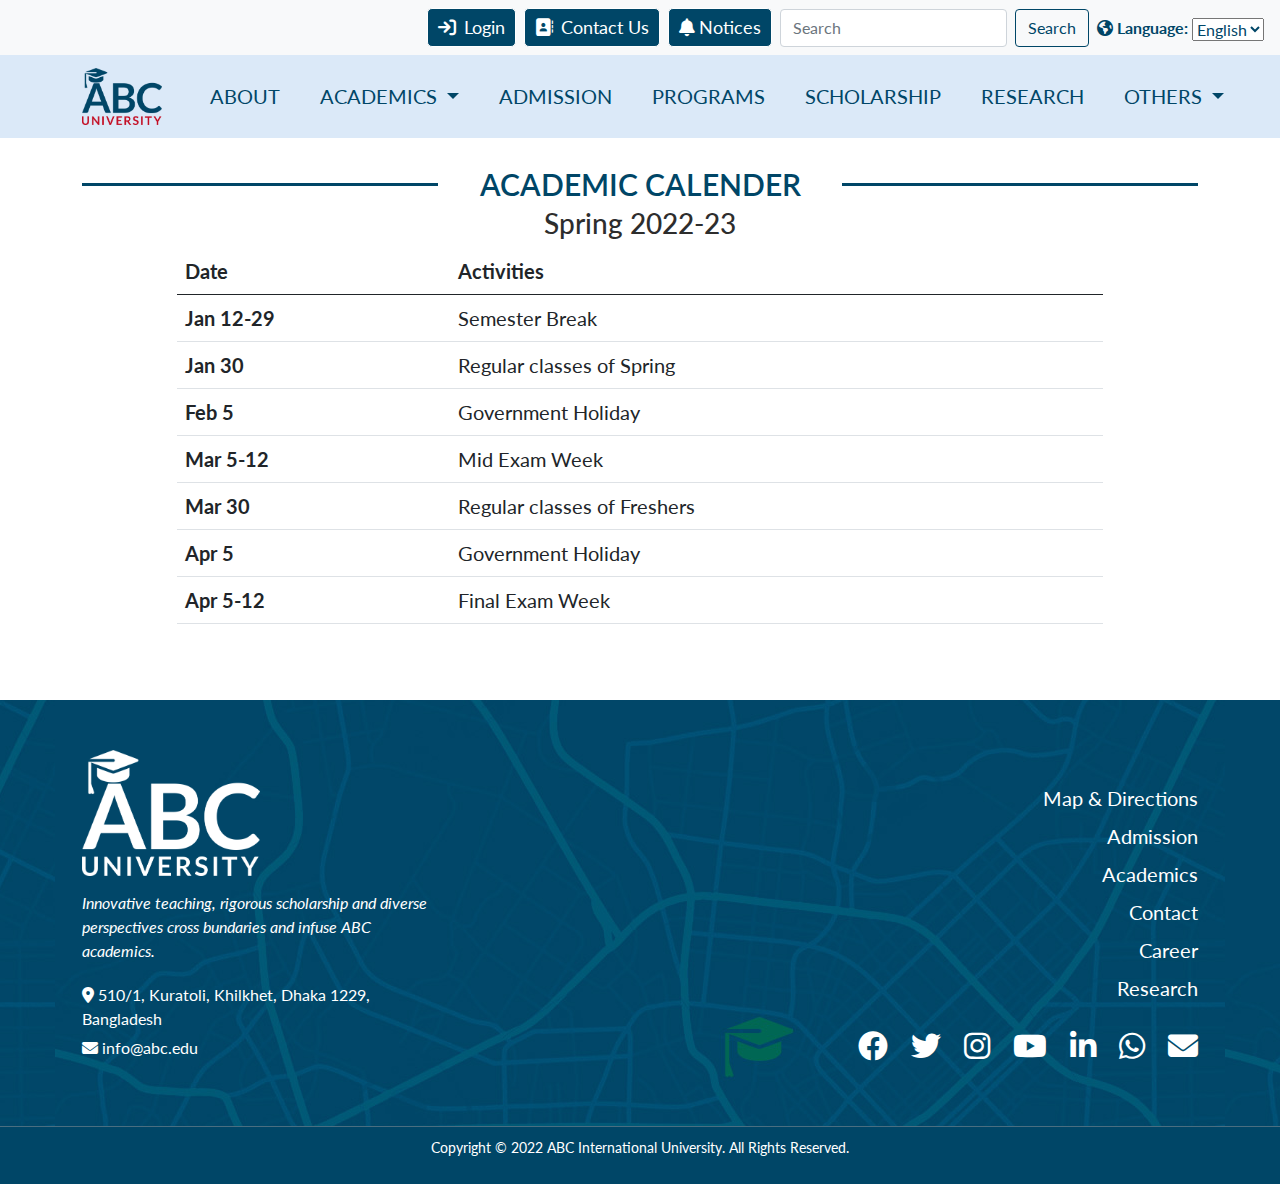
<file: html/academics_calender.html>
<!DOCTYPE html>
<html lang="en">
<head>
    <meta charset="UTF-8">
    <meta http-equiv="X-UA-Compatible" content="IE=edge">
    <meta name="viewport" content="width=device-width, initial-scale=1.0">
    <!-- font links -->
  <link rel="stylesheet" href="https://use.fontawesome.com/releases/v5.15.3/css/all.css"
  integrity="sha384-SZXxX4whJ79/gErwcOYf+zWLeJdY/qpuqC4cAa9rOGUstPomtqpuNWT9wdPEn2fk" crossorigin="anonymous">

<!-- Bootstrap CSS -->
<link rel="stylesheet" href="../css/bootstrap.css">
<link rel="stylesheet" href="../css/style.css">
<link rel="stylesheet" href="../css/media.css">
<link rel="stylesheet" href="../css/all.min.css">
<link rel="icon" href="images/logo/fav-icon.png">


<link rel="preconnect" href="https://fonts.googleapis.com">
<link rel="preconnect" href="https://fonts.gstatic.com" crossorigin>
<link href="https://fonts.googleapis.com/css2?family=Lato&display=swap" rel="stylesheet">


<title>Home | ABC UNIVERSITY</title>
</head>
<body style="font-family: 'Lato', sans-serif !important;">

    <!-- 1st navbar start -->

  <nav class="navbar navbar-expand-lg navbar-light bg-light nav-first">


    <a href="#" class="c-menu-link ms-auto me-2 nav-first-btn lato-r" style="background-color: #004667; font-family: 'Lato', sans-serif;"><i class=" me-2 fa-solid fa-arrow-right-to-bracket"></i>Login</a>

    <a href="#" class="c-menu-link  me-2 nav-first-btn lato-r" style="background-color: #004667; font-family: 'Lato', sans-serif;"><i class="me-2 fa-solid fa-address-book"></i>Contact Us</a>

    <a href="#notices" class="c-menu-link  me-2 nav-first-btn lato-r" style="background-color: #004667; font-family: 'Lato', sans-serif;"><i class="fa-solid fa-bell  me-1"></i>Notices</a>
    
    
    
    
    <form class="d-flex">
      <input class="form-control me-2" type="search" placeholder="Search" aria-label="Search">
      <button class="btn btn-outline-success search-btn me-2" style="border-color: #004667; color: #004667;"
        type="submit">Search</button>
    </form>

    <!-- multi-language start  -->
    <span class="text-blue multi-language-text"><i class="fa-solid fa-earth-americas"></i> Language: </span>
    <div class="ml-dd mt-1 ms-1 me-3">
      <select name="language" id="language" class="lan-option">
        <option value="english"><a href="#" class="c-menu-link">English</a></option>
        <option value="bangla"><a href="#notices" class="c-menu-link">বাংলা</a></option>
      </select>
    </div>
    <!-- multi-language end -->
    </div>
    </div>
  </nav>

  <!-- 1st navbar end -->

  <!-- 2nd navbar start -->


  <div class=" bg-light">

    <nav class="navbar navbar-expand-lg navbar-light " style="background-color: #dbe9f8;">
      <div class="container">
        <a class="navbar-brand" href="../index.html"><img src="../images/logo/logo.png" alt="logo" style="width: 80px;"></a>
        <button class="navbar-toggler" type="button" data-bs-toggle="collapse" data-bs-target="#navbarSupportedContent"
          aria-controls="navbarSupportedContent" aria-expanded="false" aria-label="Toggle navigation">
          <span class="navbar-toggler-icon"></span>
        </button>
        <div class="collapse navbar-collapse text-red" id="navbarSupportedContent">
          <ul class="navbar-nav me-auto mb-2 mb-lg-0 text-red  ms-auto menu-hover">
            <li class="nav-item text-red">
              <a class="nav-link  text-blue p-2 ms-4" aria-current="page" href="#">ABOUT</a>
            </li>

            <li class="nav-item dropdown">
              <a class="nav-link dropdown-toggle text-blue ms-4" href="#" id="navbarDropdown" role="button"
                data-bs-toggle="dropdown" aria-expanded="false">
                ACADEMICS
              </a>
              <ul class="dropdown-menu" aria-labelledby="navbarDropdown">
                <li><a class="dropdown-item text-blue" href="#">Academic Calender</a></li>
                <li><a class="dropdown-item text-blue" href="#">Regulations</a></li>

                <li><a class="dropdown-item text-blue" href="#">Tuition Fee</a></li>
                <li><a class="dropdown-item text-blue" href="#">Faculty List</a></li>
                <li><a class="dropdown-item text-blue" href="#" style="margin-top: -5px;">
                    <!-- deparment dropdown start -->
                    <div class="dropdown2" style="margin-top: -10px;">
                      <button class="dropbtn">Departments</button>
                      <div class="dropdown-content">
                        <a href="#">CSE</a>
                        <a href="#">EEE</a>
                        <a href="#">BBA</a>
                      </div>
                    </div>
                    <!-- deparment dropdown end -->
                  </a></li>





              </ul>
            </li>

            <li class="nav-item text-red">
              <a class="nav-link  text-blue ms-4" aria-current="page" href="#">ADMISSION</a>
            </li>

            <li class="nav-item text-red">
              <a class="nav-link  text-blue ms-4" aria-current="page" href="#">PROGRAMS</a>
            </li>

            <li class="nav-item text-red">
              <a class="nav-link  text-blue ms-4" aria-current="page" href="#">SCHOLARSHIP</a>
            </li>

            <li class="nav-item text-red">
              <a class="nav-link  text-blue ms-4" aria-current="page" href="#">RESEARCH</a>
            </li>

            <li class="nav-item dropdown">
              <a class="nav-link dropdown-toggle text-blue ms-4" href="#" id="navbarDropdown" role="button"
                data-bs-toggle="dropdown" aria-expanded="false">
                OTHERS
              </a>
              <ul class="dropdown-menu" aria-labelledby="navbarDropdown">
                <li><a class="dropdown-item text-blue" href="#">Library</a></li>
                <li><a class="dropdown-item text-blue" href="#">Administration</a></li>

                <li><a class="dropdown-item text-blue" href="#">Convocation</a></li>
                <li><a class="dropdown-item text-blue" href="#">Offices</a></li>
                <li><a class="dropdown-item text-blue" href="#">Clubs</a></li>
                <li><a class="dropdown-item text-blue" href="#">Alumni</a></li>
              </ul>
            </li>

          </ul>

        </div>
      </div>
    </nav>
  </div>

  <!-- 2nd navbar end -->
  <!-- calender start -->

 

  <!-- page header  -->

  <div class="container mt-4">

    <div class="row">

        <div class="col-lg-4 my-auto"><div class="heading-line"></div></div>

        <div class="col-lg-4 text-center page-headline text-uppercase">Academic Calender</div>

        <div class="col-lg-4 my-auto"><div class="heading-line"></div></div>

    </div>

</div>

<!-- page header  -->
<div class="container">
  <div class="row justify-content-center">
    <div class="col-lg-10">

      <h3 class="head-cus">Spring 2022-23</h3>

      <table class="table justify-content-center">
        <thead class="thead-dark">
          <tr>
            <th scope="col">Date</th>
            <th scope="col">Activities</th>
            
            
          </tr>
        </thead>
        <tbody>
          <tr>
            <th scope="row">Jan 12-29</th>
            <td>Semester Break</td>
            
          </tr>
          <tr>
            <th scope="row">Jan 30</th>
            <td>Regular classes of Spring</td>
            
          </tr>
          <tr>
            <th scope="row">Feb 5</th>
            <td>Government Holiday</td>
            
          </tr>

          <tr>
            <th scope="row">Mar 5-12</th>
            <td>Mid Exam Week</td>
            
          </tr>

          <tr>
            <th scope="row">Mar 30</th>
            <td>Regular classes of Freshers</td>
            
          </tr>
          <tr>
            <th scope="row">Apr 5</th>
            <td>Government Holiday</td>
            
          </tr>

          <tr>
            <th scope="row">Apr 5-12</th>
            <td>Final Exam Week</td>
            
          </tr>
        </tbody>
      </table>
      
      
    </div>
  </div>
</div>
   <!-- calender end -->

   <!-- footer start  -->
  <footer>
    <div class="container">
      <div class="row">

        <div class="col-lg-4">
          <div class="f-logo-address ">
           <a href="../index.html"> <img src="../images/uni-logo-white.png" alt="ABC university" class="img-fluid text-center"></a>
            <p class="footer-text" style="margin-top: 15px;">Innovative teaching, rigorous scholarship and diverse
              perspectives cross bundaries and infuse ABC academics.</p>
            <p style="margin-top: 20px;"><i class="fa-solid fa-location-dot"></i> 510/1, Kuratoli, Khilkhet, Dhaka 1229,
              Bangladesh</p>
            <p style="margin-top: 5px;"><i class="fa-solid fa-envelope"></i> info@abc.edu</p>
          </div>
        </div>

        <div class="col-lg-4"></div>

        <div class="col-lg-4 text-end">
          <div class="f-right">
            <p><a href="#" class="c-menu-link">Map & Directions</a></p>
            <p><a href="#" class="c-menu-link">Admission</a></p>
            <p><a href="#" class="c-menu-link">Academics</a></p>
            <p><a href="#" class="c-menu-link">Contact</a></p>
            <p><a href="#" class="c-menu-link">Career</a></p>
            <p><a href="#" class="c-menu-link">Research</a></p>

            <p class="f-icons">
              <a href="#" class="c-menu-link"><i class="fa-brands fa-facebook"></i></a>
              <a href="#" class="c-menu-link"><i class="fa-brands fa-twitter"></i></a>
              <a href="#" class="c-menu-link"><i class="fa-brands fa-instagram"></i></a>
              <a href="#" class="c-menu-link"><i class="fa-brands fa-youtube"></i></a>
              <a href="#" class="c-menu-link"><i class="fa-brands fa-linkedin-in"></i></a>
              <a href="#" class="c-menu-link"><i class="fa-brands fa-whatsapp"></i></a>
              <a href="#" class="c-menu-link"><i class="fa-solid fa-envelope"></i></a>
            </p>

          </div>
        </div>

      </div>
    </div>

    <div class="container-fluid p-0">
      <div class="f-copy">
        <p>Copyright © 2022 ABC International University. All Rights Reserved.</p>
      </div>
    </div>
  </footer>
  <!-- footer end -->




  

    
</body>
</html>
</file>
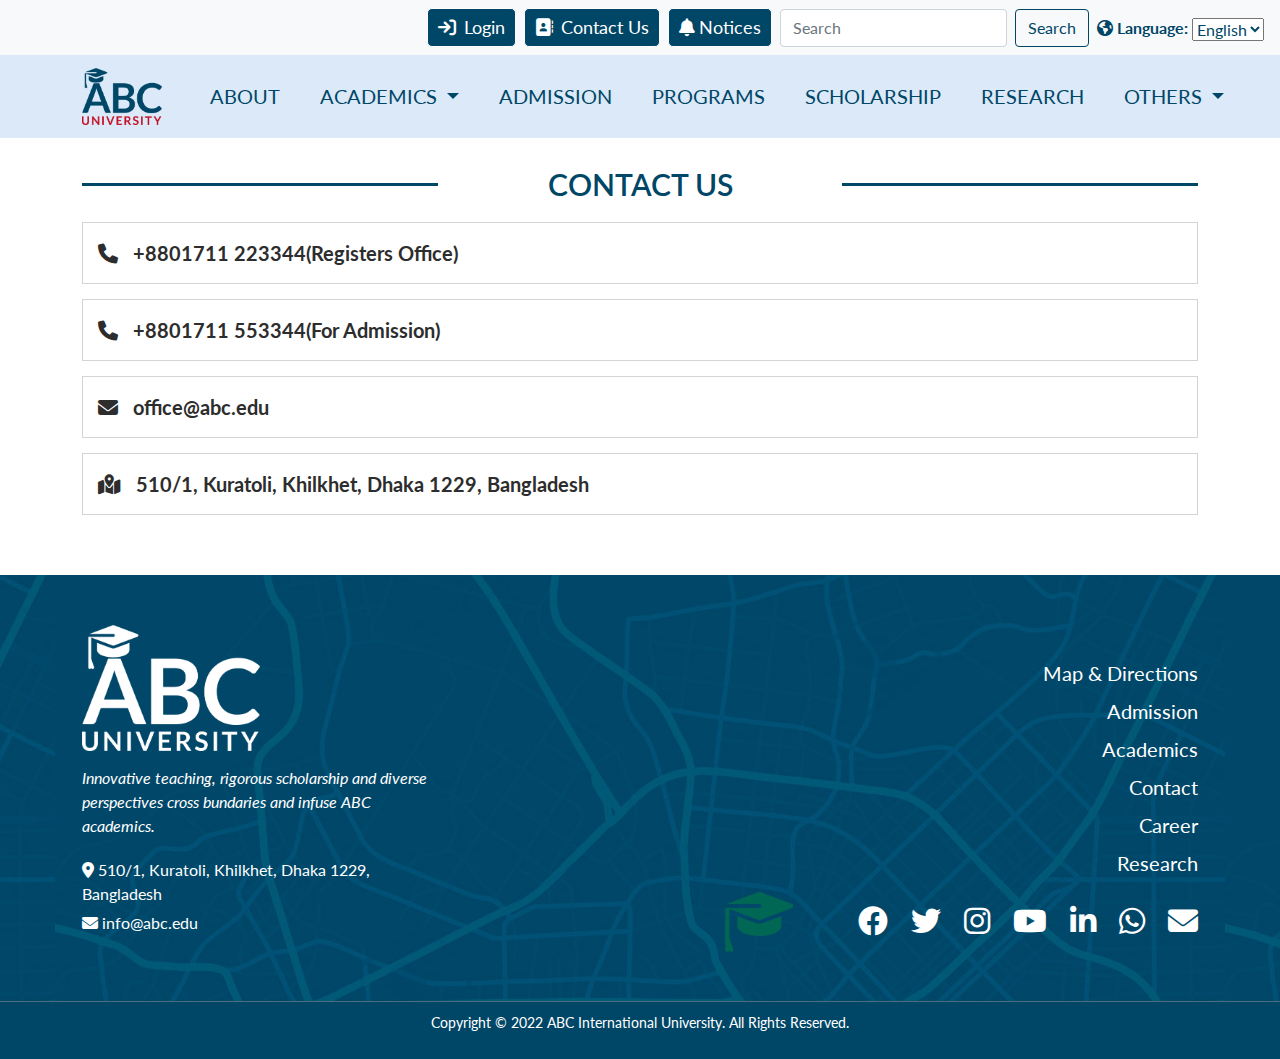
<file: html/contact.us.html>
<!DOCTYPE html>
<html lang="en">
<head>
    <meta charset="UTF-8">
    <meta http-equiv="X-UA-Compatible" content="IE=edge">
    <meta name="viewport" content="width=device-width, initial-scale=1.0">
    <!-- font links -->
  <link rel="stylesheet" href="https://use.fontawesome.com/releases/v5.15.3/css/all.css"
  integrity="sha384-SZXxX4whJ79/gErwcOYf+zWLeJdY/qpuqC4cAa9rOGUstPomtqpuNWT9wdPEn2fk" crossorigin="anonymous">

<!-- Bootstrap CSS -->
<link rel="stylesheet" href="../css/bootstrap.css">
<link rel="stylesheet" href="../css/style.css">
<link rel="stylesheet" href="../css/media.css">
<link rel="stylesheet" href="../css/all.min.css">
<link rel="icon" href="images/logo/fav-icon.png">


<link rel="preconnect" href="https://fonts.googleapis.com">
<link rel="preconnect" href="https://fonts.gstatic.com" crossorigin>
<link href="https://fonts.googleapis.com/css2?family=Lato&display=swap" rel="stylesheet">


<title>Home | ABC UNIVERSITY</title>
</head>
<body style="font-family: 'Lato', sans-serif !important;">

    <!-- 1st navbar start -->

  <nav class="navbar navbar-expand-lg navbar-light bg-light nav-first">


    <a href="#" class="c-menu-link ms-auto me-2 nav-first-btn lato-r" style="background-color: #004667; font-family: 'Lato', sans-serif;"><i class=" me-2 fa-solid fa-arrow-right-to-bracket"></i>Login</a>

    <a href="#" class="c-menu-link  me-2 nav-first-btn lato-r" style="background-color: #004667; font-family: 'Lato', sans-serif;"><i class="me-2 fa-solid fa-address-book"></i>Contact Us</a>

    <a href="#notices" class="c-menu-link  me-2 nav-first-btn lato-r" style="background-color: #004667; font-family: 'Lato', sans-serif;"><i class="fa-solid fa-bell  me-1"></i>Notices</a>
    
    
    
    
    <form class="d-flex">
      <input class="form-control me-2" type="search" placeholder="Search" aria-label="Search">
      <button class="btn btn-outline-success search-btn me-2" style="border-color: #004667; color: #004667;"
        type="submit">Search</button>
    </form>

    <!-- multi-language start  -->
    <span class="text-blue multi-language-text"><i class="fa-solid fa-earth-americas"></i> Language: </span>
    <div class="ml-dd mt-1 ms-1 me-3">
      <select name="language" id="language" class="lan-option">
        <option value="english"><a href="#" class="c-menu-link">English</a></option>
        <option value="bangla"><a href="#notices" class="c-menu-link">বাংলা</a></option>
      </select>
    </div>
    <!-- multi-language end -->
    </div>
    </div>
  </nav>

  <!-- 1st navbar end -->

  <!-- 2nd navbar start -->


  <div class=" bg-light">

    <nav class="navbar navbar-expand-lg navbar-light " style="background-color: #dbe9f8;">
      <div class="container">
        <a class="navbar-brand" href="../index.html"><img src="../images/logo/logo.png" alt="logo" style="width: 80px;"></a>
        <button class="navbar-toggler" type="button" data-bs-toggle="collapse" data-bs-target="#navbarSupportedContent"
          aria-controls="navbarSupportedContent" aria-expanded="false" aria-label="Toggle navigation">
          <span class="navbar-toggler-icon"></span>
        </button>
        <div class="collapse navbar-collapse text-red" id="navbarSupportedContent">
          <ul class="navbar-nav me-auto mb-2 mb-lg-0 text-red  ms-auto menu-hover">
            <li class="nav-item text-red">
              <a class="nav-link  text-blue p-2 ms-4" aria-current="page" href="#">ABOUT</a>
            </li>

            <li class="nav-item dropdown">
              <a class="nav-link dropdown-toggle text-blue ms-4" href="#" id="navbarDropdown" role="button"
                data-bs-toggle="dropdown" aria-expanded="false">
                ACADEMICS
              </a>
              <ul class="dropdown-menu" aria-labelledby="navbarDropdown">
                <li><a class="dropdown-item text-blue" href="#">Academic Calender</a></li>
                <li><a class="dropdown-item text-blue" href="#">Regulations</a></li>

                <li><a class="dropdown-item text-blue" href="#">Tuition Fee</a></li>
                <li><a class="dropdown-item text-blue" href="#">Faculty List</a></li>
                <li><a class="dropdown-item text-blue" href="#" style="margin-top: -5px;">
                    <!-- deparment dropdown start -->
                    <div class="dropdown2" style="margin-top: -10px;">
                      <button class="dropbtn">Departments</button>
                      <div class="dropdown-content">
                        <a href="#">CSE</a>
                        <a href="#">EEE</a>
                        <a href="#">BBA</a>
                      </div>
                    </div>
                    <!-- deparment dropdown end -->
                  </a></li>





              </ul>
            </li>

            <li class="nav-item text-red">
              <a class="nav-link  text-blue ms-4" aria-current="page" href="#">ADMISSION</a>
            </li>

            <li class="nav-item text-red">
              <a class="nav-link  text-blue ms-4" aria-current="page" href="#">PROGRAMS</a>
            </li>

            <li class="nav-item text-red">
              <a class="nav-link  text-blue ms-4" aria-current="page" href="#">SCHOLARSHIP</a>
            </li>

            <li class="nav-item text-red">
              <a class="nav-link  text-blue ms-4" aria-current="page" href="#">RESEARCH</a>
            </li>

            <li class="nav-item dropdown">
              <a class="nav-link dropdown-toggle text-blue ms-4" href="#" id="navbarDropdown" role="button"
                data-bs-toggle="dropdown" aria-expanded="false">
                OTHERS
              </a>
              <ul class="dropdown-menu" aria-labelledby="navbarDropdown">
                <li><a class="dropdown-item text-blue" href="#">Library</a></li>
                <li><a class="dropdown-item text-blue" href="#">Administration</a></li>

                <li><a class="dropdown-item text-blue" href="#">Convocation</a></li>
                <li><a class="dropdown-item text-blue" href="#">Offices</a></li>
                <li><a class="dropdown-item text-blue" href="#">Clubs</a></li>
                <li><a class="dropdown-item text-blue" href="#">Alumni</a></li>
              </ul>
            </li>

          </ul>

        </div>
      </div>
    </nav>
  </div>

  <!-- 2nd navbar end -->
  <!-- page header  -->

  <div class="container mt-4">

    <div class="row">

        <div class="col-lg-4 my-auto"><div class="heading-line"></div></div>

        <div class="col-lg-4 text-center page-headline text-uppercase">Contact Us</div>

        <div class="col-lg-4 my-auto"><div class="heading-line"></div></div>

    </div>

</div>

<div class="container">
    <div class="row">
        <div class="col">

           <div class="contact"> <i class="fa-solid fa-phone con-cus"></i> <strong>   +8801711 223344(Registers Office)</strong><br></div>
           <div class="contact"> <i class="fa-solid fa-phone con-cus"></i> <strong>    +8801711 553344(For Admission)</strong><br></div>
           <div class="contact"> <i class="fa-solid fa-envelope con-cus"></i><strong>    office@abc.edu</strong><br></div>
           <div class="contact"> <i class="fa-solid fa-map-location-dot con-cus"></i><strong>     510/1, Kuratoli, Khilkhet, Dhaka 1229, Bangladesh</strong><br></div>

        



</div>
</div>
</div>


<!-- page header  -->

   <!-- footer start  -->
  <footer>
    <div class="container">
      <div class="row">

        <div class="col-lg-4">
          <div class="f-logo-address ">
           <a href="../index.html"> <img src="../images/uni-logo-white.png" alt="ABC university" class="img-fluid text-center"></a>
            <p class="footer-text" style="margin-top: 15px;">Innovative teaching, rigorous scholarship and diverse
              perspectives cross bundaries and infuse ABC academics.</p>
            <p style="margin-top: 20px;"><i class="fa-solid fa-location-dot"></i> 510/1, Kuratoli, Khilkhet, Dhaka 1229,
              Bangladesh</p>
            <p style="margin-top: 5px;"><i class="fa-solid fa-envelope"></i> info@abc.edu</p>
          </div>
        </div>

        <div class="col-lg-4"></div>

        <div class="col-lg-4 text-end">
          <div class="f-right">
            <p><a href="#" class="c-menu-link">Map & Directions</a></p>
            <p><a href="#" class="c-menu-link">Admission</a></p>
            <p><a href="#" class="c-menu-link">Academics</a></p>
            <p><a href="#" class="c-menu-link">Contact</a></p>
            <p><a href="#" class="c-menu-link">Career</a></p>
            <p><a href="#" class="c-menu-link">Research</a></p>

            <p class="f-icons">
              <a href="#" class="c-menu-link"><i class="fa-brands fa-facebook"></i></a>
              <a href="#" class="c-menu-link"><i class="fa-brands fa-twitter"></i></a>
              <a href="#" class="c-menu-link"><i class="fa-brands fa-instagram"></i></a>
              <a href="#" class="c-menu-link"><i class="fa-brands fa-youtube"></i></a>
              <a href="#" class="c-menu-link"><i class="fa-brands fa-linkedin-in"></i></a>
              <a href="#" class="c-menu-link"><i class="fa-brands fa-whatsapp"></i></a>
              <a href="#" class="c-menu-link"><i class="fa-solid fa-envelope"></i></a>
            </p>

          </div>
        </div>

      </div>
    </div>

    <div class="container-fluid p-0">
      <div class="f-copy">
        <p>Copyright © 2022 ABC International University. All Rights Reserved.</p>
      </div>
    </div>
  </footer>
  <!-- footer end -->




  

    
</body>
</html>
</file>
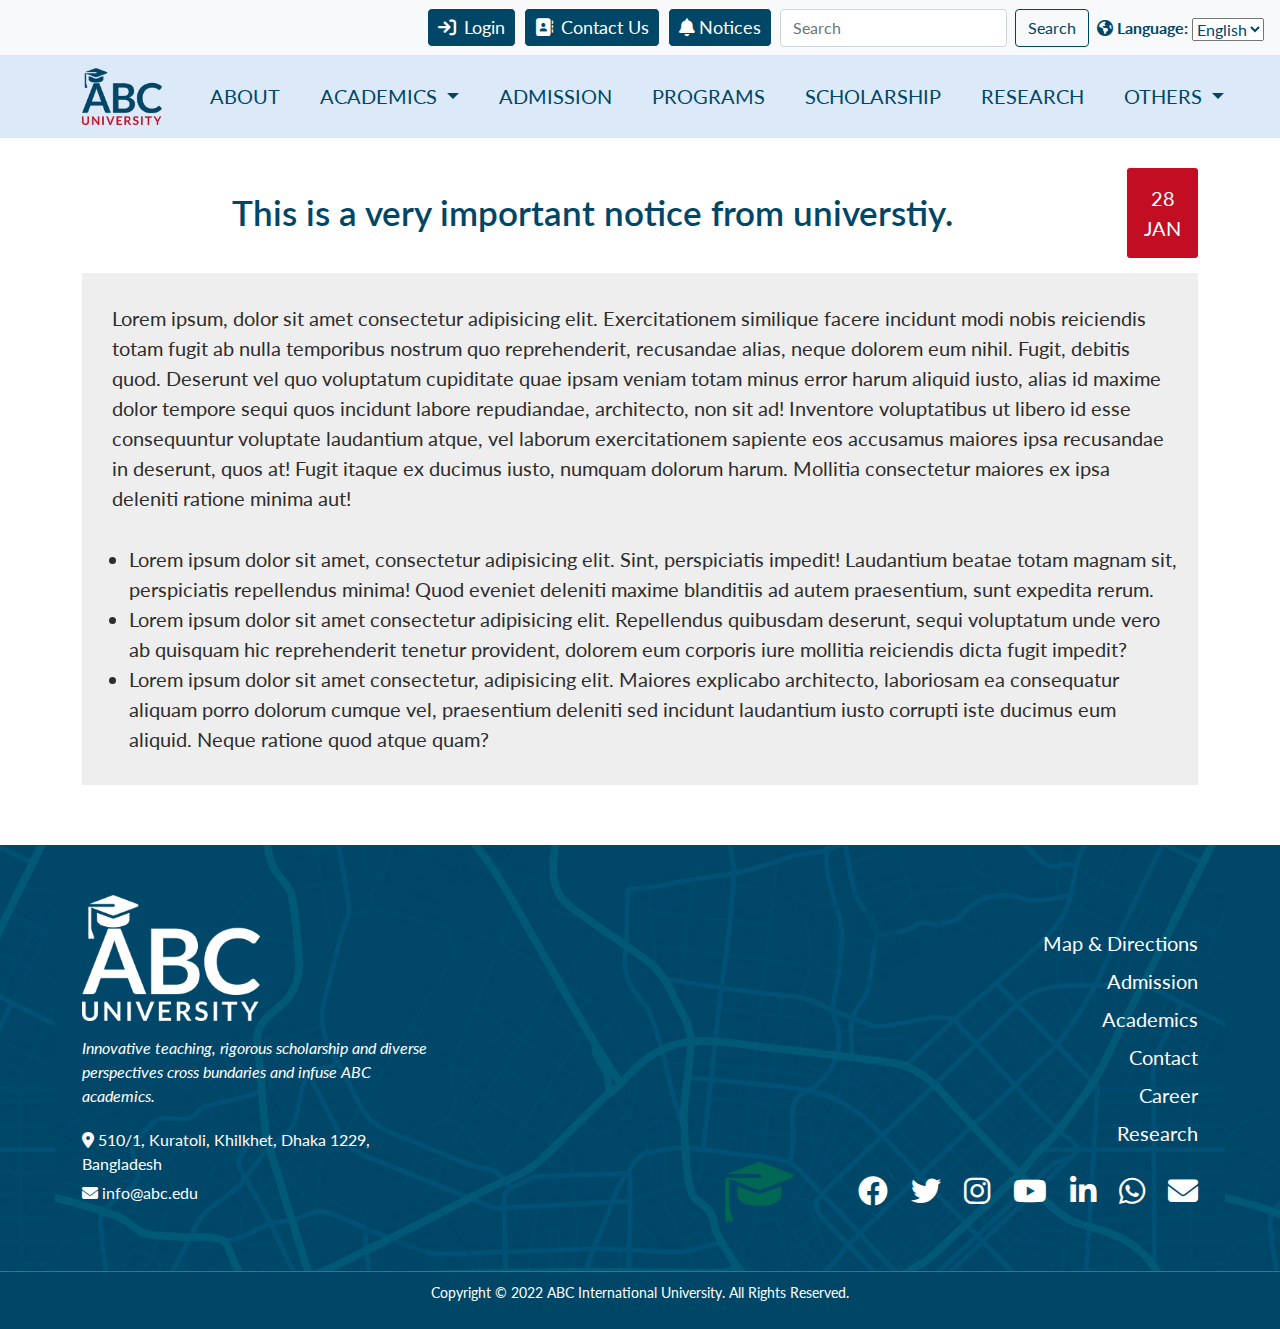
<file: html/notice.html>
<!DOCTYPE html>
<html lang="en">
<head>
    <meta charset="UTF-8">
    <meta http-equiv="X-UA-Compatible" content="IE=edge">
    <meta name="viewport" content="width=device-width, initial-scale=1.0">
    <!-- font links -->
  <link rel="stylesheet" href="https://use.fontawesome.com/releases/v5.15.3/css/all.css"
  integrity="sha384-SZXxX4whJ79/gErwcOYf+zWLeJdY/qpuqC4cAa9rOGUstPomtqpuNWT9wdPEn2fk" crossorigin="anonymous">

<!-- Bootstrap CSS -->
<link rel="stylesheet" href="../css/bootstrap.css">
<link rel="stylesheet" href="../css/style.css">
<link rel="stylesheet" href="../css/media.css">
<link rel="stylesheet" href="../css/all.min.css">
<link rel="icon" href="images/logo/fav-icon.png">


<link rel="preconnect" href="https://fonts.googleapis.com">
<link rel="preconnect" href="https://fonts.gstatic.com" crossorigin>
<link href="https://fonts.googleapis.com/css2?family=Lato&display=swap" rel="stylesheet">


<title>Home | ABC UNIVERSITY</title>
</head>
<body style="font-family: 'Lato', sans-serif !important;">

    <!-- 1st navbar start -->

  <nav class="navbar navbar-expand-lg navbar-light bg-light nav-first">


    <a href="#" class="c-menu-link ms-auto me-2 nav-first-btn lato-r" style="background-color: #004667; font-family: 'Lato', sans-serif;"><i class=" me-2 fa-solid fa-arrow-right-to-bracket"></i>Login</a>

    <a href="#" class="c-menu-link  me-2 nav-first-btn lato-r" style="background-color: #004667; font-family: 'Lato', sans-serif;"><i class="me-2 fa-solid fa-address-book"></i>Contact Us</a>

    <a href="#notices" class="c-menu-link  me-2 nav-first-btn lato-r" style="background-color: #004667; font-family: 'Lato', sans-serif;"><i class="fa-solid fa-bell  me-1"></i>Notices</a>
    
    
    
    
    <form class="d-flex">
      <input class="form-control me-2" type="search" placeholder="Search" aria-label="Search">
      <button class="btn btn-outline-success search-btn me-2" style="border-color: #004667; color: #004667;"
        type="submit">Search</button>
    </form>

    <!-- multi-language start  -->
    <span class="text-blue multi-language-text"><i class="fa-solid fa-earth-americas"></i> Language: </span>
    <div class="ml-dd mt-1 ms-1 me-3">
      <select name="language" id="language" class="lan-option">
        <option value="english"><a href="#" class="c-menu-link">English</a></option>
        <option value="bangla"><a href="#notices" class="c-menu-link">বাংলা</a></option>
      </select>
    </div>
    <!-- multi-language end -->
    </div>
    </div>
  </nav>

  <!-- 1st navbar end -->

  <!-- 2nd navbar start -->


  <div class=" bg-light">

    <nav class="navbar navbar-expand-lg navbar-light " style="background-color: #dbe9f8;">
      <div class="container">
        <a class="navbar-brand" href="../index.html"><img src="../images/logo/logo.png" alt="logo" style="width: 80px;"></a>
        <button class="navbar-toggler" type="button" data-bs-toggle="collapse" data-bs-target="#navbarSupportedContent"
          aria-controls="navbarSupportedContent" aria-expanded="false" aria-label="Toggle navigation">
          <span class="navbar-toggler-icon"></span>
        </button>
        <div class="collapse navbar-collapse text-red" id="navbarSupportedContent">
          <ul class="navbar-nav me-auto mb-2 mb-lg-0 text-red  ms-auto menu-hover">
            <li class="nav-item text-red">
              <a class="nav-link  text-blue p-2 ms-4" aria-current="page" href="#">ABOUT</a>
            </li>

            <li class="nav-item dropdown">
              <a class="nav-link dropdown-toggle text-blue ms-4" href="#" id="navbarDropdown" role="button"
                data-bs-toggle="dropdown" aria-expanded="false">
                ACADEMICS
              </a>
              <ul class="dropdown-menu" aria-labelledby="navbarDropdown">
                <li><a class="dropdown-item text-blue" href="#">Academic Calender</a></li>
                <li><a class="dropdown-item text-blue" href="#">Regulations</a></li>

                <li><a class="dropdown-item text-blue" href="#">Tuition Fee</a></li>
                <li><a class="dropdown-item text-blue" href="#">Faculty List</a></li>
                <li><a class="dropdown-item text-blue" href="#" style="margin-top: -5px;">
                    <!-- deparment dropdown start -->
                    <div class="dropdown2" style="margin-top: -10px;">
                      <button class="dropbtn">Departments</button>
                      <div class="dropdown-content">
                        <a href="#">CSE</a>
                        <a href="#">EEE</a>
                        <a href="#">BBA</a>
                      </div>
                    </div>
                    <!-- deparment dropdown end -->
                  </a></li>





              </ul>
            </li>

            <li class="nav-item text-red">
              <a class="nav-link  text-blue ms-4" aria-current="page" href="#">ADMISSION</a>
            </li>

            <li class="nav-item text-red">
              <a class="nav-link  text-blue ms-4" aria-current="page" href="#">PROGRAMS</a>
            </li>

            <li class="nav-item text-red">
              <a class="nav-link  text-blue ms-4" aria-current="page" href="#">SCHOLARSHIP</a>
            </li>

            <li class="nav-item text-red">
              <a class="nav-link  text-blue ms-4" aria-current="page" href="#">RESEARCH</a>
            </li>

            <li class="nav-item dropdown">
              <a class="nav-link dropdown-toggle text-blue ms-4" href="#" id="navbarDropdown" role="button"
                data-bs-toggle="dropdown" aria-expanded="false">
                OTHERS
              </a>
              <ul class="dropdown-menu" aria-labelledby="navbarDropdown">
                <li><a class="dropdown-item text-blue" href="#">Library</a></li>
                <li><a class="dropdown-item text-blue" href="#">Administration</a></li>

                <li><a class="dropdown-item text-blue" href="#">Convocation</a></li>
                <li><a class="dropdown-item text-blue" href="#">Offices</a></li>
                <li><a class="dropdown-item text-blue" href="#">Clubs</a></li>
                <li><a class="dropdown-item text-blue" href="#">Alumni</a></li>
              </ul>
            </li>

          </ul>

        </div>
      </div>
    </nav>
  </div>

  <!-- 2nd navbar end -->
  

<div class="container">
    <div class="row">
        <div class="col">
            <div class="row">
                <div class="col-11 my-auto"><p class="notice-head">This is a very important notice from universtiy.</p></div>
                <div class="col-1"><div class="date-not">28 Jan</div></div>
            </div>

          

          

          <div class="notice">
          <p class="notice">Lorem ipsum, dolor sit amet consectetur adipisicing elit. Exercitationem similique facere incidunt modi nobis reiciendis totam fugit ab nulla temporibus nostrum quo reprehenderit, recusandae alias, neque dolorem eum nihil. Fugit, debitis quod. Deserunt vel quo voluptatum cupiditate quae ipsam veniam totam minus error harum aliquid iusto, alias id maxime dolor tempore sequi quos incidunt labore repudiandae, architecto, non sit ad! Inventore voluptatibus ut libero id esse consequuntur voluptate laudantium atque, vel laborum exercitationem sapiente eos accusamus maiores ipsa recusandae in deserunt, quos at! Fugit itaque ex ducimus iusto, numquam dolorum harum. Mollitia consectetur maiores ex ipsa deleniti ratione minima aut!</p>

          <ul type="bullet">
            <li>Lorem ipsum dolor sit amet, consectetur adipisicing elit. Sint, perspiciatis impedit! Laudantium beatae totam magnam sit, perspiciatis repellendus minima! Quod eveniet deleniti maxime blanditiis ad autem praesentium, sunt expedita rerum.</li>
            <li>Lorem ipsum dolor sit amet consectetur adipisicing elit. Repellendus quibusdam deserunt, sequi voluptatum unde vero ab quisquam hic reprehenderit tenetur provident, dolorem eum corporis iure mollitia reiciendis dicta fugit impedit?</li>
            <li>Lorem ipsum dolor sit amet consectetur, adipisicing elit. Maiores explicabo architecto, laboriosam ea consequatur aliquam porro dolorum cumque vel, praesentium deleniti sed incidunt laudantium iusto corrupti iste ducimus eum aliquid. Neque ratione quod atque quam?</li>
          </ul>
        </div>



</div>
</div>
</div>


<!-- page header  -->

   <!-- footer start  -->
  <footer>
    <div class="container">
      <div class="row">

        <div class="col-lg-4">
          <div class="f-logo-address ">
           <a href="../index.html"> <img src="../images/uni-logo-white.png" alt="ABC university" class="img-fluid text-center"></a>
            <p class="footer-text" style="margin-top: 15px;">Innovative teaching, rigorous scholarship and diverse
              perspectives cross bundaries and infuse ABC academics.</p>
            <p style="margin-top: 20px;"><i class="fa-solid fa-location-dot"></i> 510/1, Kuratoli, Khilkhet, Dhaka 1229,
              Bangladesh</p>
            <p style="margin-top: 5px;"><i class="fa-solid fa-envelope"></i> info@abc.edu</p>
          </div>
        </div>

        <div class="col-lg-4"></div>

        <div class="col-lg-4 text-end">
          <div class="f-right">
            <p><a href="#" class="c-menu-link">Map & Directions</a></p>
            <p><a href="#" class="c-menu-link">Admission</a></p>
            <p><a href="#" class="c-menu-link">Academics</a></p>
            <p><a href="#" class="c-menu-link">Contact</a></p>
            <p><a href="#" class="c-menu-link">Career</a></p>
            <p><a href="#" class="c-menu-link">Research</a></p>

            <p class="f-icons">
              <a href="#" class="c-menu-link"><i class="fa-brands fa-facebook"></i></a>
              <a href="#" class="c-menu-link"><i class="fa-brands fa-twitter"></i></a>
              <a href="#" class="c-menu-link"><i class="fa-brands fa-instagram"></i></a>
              <a href="#" class="c-menu-link"><i class="fa-brands fa-youtube"></i></a>
              <a href="#" class="c-menu-link"><i class="fa-brands fa-linkedin-in"></i></a>
              <a href="#" class="c-menu-link"><i class="fa-brands fa-whatsapp"></i></a>
              <a href="#" class="c-menu-link"><i class="fa-solid fa-envelope"></i></a>
            </p>

          </div>
        </div>

      </div>
    </div>

    <div class="container-fluid p-0">
      <div class="f-copy">
        <p>Copyright © 2022 ABC International University. All Rights Reserved.</p>
      </div>
    </div>
  </footer>
  <!-- footer end -->




  

    
</body>
</html>
</file>
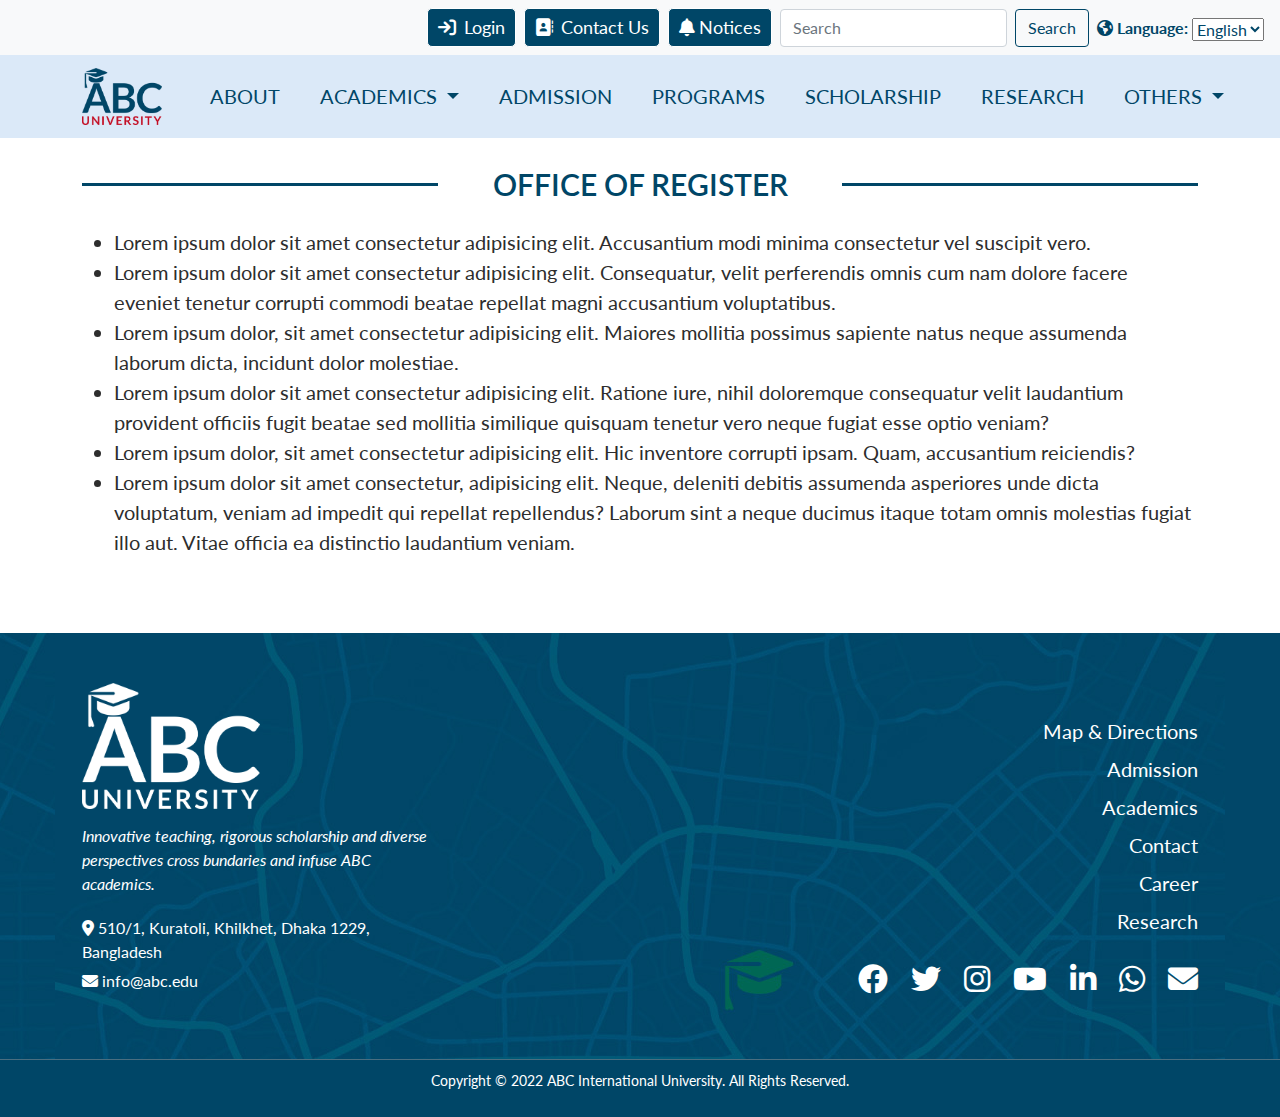
<file: html/office_reg.html>
<!DOCTYPE html>
<html lang="en">
<head>
    <meta charset="UTF-8">
    <meta http-equiv="X-UA-Compatible" content="IE=edge">
    <meta name="viewport" content="width=device-width, initial-scale=1.0">
    <!-- font links -->
  <link rel="stylesheet" href="https://use.fontawesome.com/releases/v5.15.3/css/all.css"
  integrity="sha384-SZXxX4whJ79/gErwcOYf+zWLeJdY/qpuqC4cAa9rOGUstPomtqpuNWT9wdPEn2fk" crossorigin="anonymous">

<!-- Bootstrap CSS -->
<link rel="stylesheet" href="../css/bootstrap.css">
<link rel="stylesheet" href="../css/style.css">
<link rel="stylesheet" href="../css/media.css">
<link rel="stylesheet" href="../css/all.min.css">
<link rel="icon" href="images/logo/fav-icon.png">


<link rel="preconnect" href="https://fonts.googleapis.com">
<link rel="preconnect" href="https://fonts.gstatic.com" crossorigin>
<link href="https://fonts.googleapis.com/css2?family=Lato&display=swap" rel="stylesheet">


<title>Home | ABC UNIVERSITY</title>
</head>
<body style="font-family: 'Lato', sans-serif !important;">

    <!-- 1st navbar start -->

  <nav class="navbar navbar-expand-lg navbar-light bg-light nav-first">


    <a href="#" class="c-menu-link ms-auto me-2 nav-first-btn lato-r" style="background-color: #004667; font-family: 'Lato', sans-serif;"><i class=" me-2 fa-solid fa-arrow-right-to-bracket"></i>Login</a>

    <a href="#" class="c-menu-link  me-2 nav-first-btn lato-r" style="background-color: #004667; font-family: 'Lato', sans-serif;"><i class="me-2 fa-solid fa-address-book"></i>Contact Us</a>

    <a href="#notices" class="c-menu-link  me-2 nav-first-btn lato-r" style="background-color: #004667; font-family: 'Lato', sans-serif;"><i class="fa-solid fa-bell  me-1"></i>Notices</a>
    
    
    
    
    <form class="d-flex">
      <input class="form-control me-2" type="search" placeholder="Search" aria-label="Search">
      <button class="btn btn-outline-success search-btn me-2" style="border-color: #004667; color: #004667;"
        type="submit">Search</button>
    </form>

    <!-- multi-language start  -->
    <span class="text-blue multi-language-text"><i class="fa-solid fa-earth-americas"></i> Language: </span>
    <div class="ml-dd mt-1 ms-1 me-3">
      <select name="language" id="language" class="lan-option">
        <option value="english"><a href="#" class="c-menu-link">English</a></option>
        <option value="bangla"><a href="#notices" class="c-menu-link">বাংলা</a></option>
      </select>
    </div>
    <!-- multi-language end -->
    </div>
    </div>
  </nav>

  <!-- 1st navbar end -->

  <!-- 2nd navbar start -->


  <div class=" bg-light">

    <nav class="navbar navbar-expand-lg navbar-light " style="background-color: #dbe9f8;">
      <div class="container">
        <a class="navbar-brand" href="../index.html"><img src="../images/logo/logo.png" alt="logo" style="width: 80px;"></a>
        <button class="navbar-toggler" type="button" data-bs-toggle="collapse" data-bs-target="#navbarSupportedContent"
          aria-controls="navbarSupportedContent" aria-expanded="false" aria-label="Toggle navigation">
          <span class="navbar-toggler-icon"></span>
        </button>
        <div class="collapse navbar-collapse text-red" id="navbarSupportedContent">
          <ul class="navbar-nav me-auto mb-2 mb-lg-0 text-red  ms-auto menu-hover">
            <li class="nav-item text-red">
              <a class="nav-link  text-blue p-2 ms-4" aria-current="page" href="#">ABOUT</a>
            </li>

            <li class="nav-item dropdown">
              <a class="nav-link dropdown-toggle text-blue ms-4" href="#" id="navbarDropdown" role="button"
                data-bs-toggle="dropdown" aria-expanded="false">
                ACADEMICS
              </a>
              <ul class="dropdown-menu" aria-labelledby="navbarDropdown">
                <li><a class="dropdown-item text-blue" href="#">Academic Calender</a></li>
                <li><a class="dropdown-item text-blue" href="#">Regulations</a></li>

                <li><a class="dropdown-item text-blue" href="#">Tuition Fee</a></li>
                <li><a class="dropdown-item text-blue" href="#">Faculty List</a></li>
                <li><a class="dropdown-item text-blue" href="#" style="margin-top: -5px;">
                    <!-- deparment dropdown start -->
                    <div class="dropdown2" style="margin-top: -10px;">
                      <button class="dropbtn">Departments</button>
                      <div class="dropdown-content">
                        <a href="#">CSE</a>
                        <a href="#">EEE</a>
                        <a href="#">BBA</a>
                      </div>
                    </div>
                    <!-- deparment dropdown end -->
                  </a></li>





              </ul>
            </li>

            <li class="nav-item text-red">
              <a class="nav-link  text-blue ms-4" aria-current="page" href="#">ADMISSION</a>
            </li>

            <li class="nav-item text-red">
              <a class="nav-link  text-blue ms-4" aria-current="page" href="#">PROGRAMS</a>
            </li>

            <li class="nav-item text-red">
              <a class="nav-link  text-blue ms-4" aria-current="page" href="#">SCHOLARSHIP</a>
            </li>

            <li class="nav-item text-red">
              <a class="nav-link  text-blue ms-4" aria-current="page" href="#">RESEARCH</a>
            </li>

            <li class="nav-item dropdown">
              <a class="nav-link dropdown-toggle text-blue ms-4" href="#" id="navbarDropdown" role="button"
                data-bs-toggle="dropdown" aria-expanded="false">
                OTHERS
              </a>
              <ul class="dropdown-menu" aria-labelledby="navbarDropdown">
                <li><a class="dropdown-item text-blue" href="#">Library</a></li>
                <li><a class="dropdown-item text-blue" href="#">Administration</a></li>

                <li><a class="dropdown-item text-blue" href="#">Convocation</a></li>
                <li><a class="dropdown-item text-blue" href="#">Offices</a></li>
                <li><a class="dropdown-item text-blue" href="#">Clubs</a></li>
                <li><a class="dropdown-item text-blue" href="#">Alumni</a></li>
              </ul>
            </li>

          </ul>

        </div>
      </div>
    </nav>
  </div>

  <!-- 2nd navbar end -->
  <!-- page header  -->

  <div class="container mt-4">

    <div class="row">

        <div class="col-lg-4 my-auto"><div class="heading-line"></div></div>

        <div class="col-lg-4 text-center page-headline text-uppercase">Office of Register</div>

        <div class="col-lg-4 my-auto"><div class="heading-line"></div></div>

    </div>

</div>

<div class="container">
    <div class="row">
        <div class="col">

        

<ul class="cus-ul" type="bullet">
    <li>Lorem ipsum dolor sit amet consectetur adipisicing elit. Accusantium modi minima consectetur vel suscipit vero.</li>
    <li>Lorem ipsum dolor sit amet consectetur adipisicing elit. Consequatur, velit perferendis omnis cum nam dolore facere eveniet tenetur corrupti commodi beatae repellat magni accusantium voluptatibus.</li>
    <li>Lorem ipsum dolor, sit amet consectetur adipisicing elit. Maiores mollitia possimus sapiente natus neque assumenda laborum dicta, incidunt dolor molestiae.</li>
    <li>Lorem ipsum dolor sit amet consectetur adipisicing elit. Ratione iure, nihil doloremque consequatur velit laudantium provident officiis fugit beatae sed mollitia similique quisquam tenetur vero neque fugiat esse optio veniam?</li>
    <li>Lorem ipsum dolor, sit amet consectetur adipisicing elit. Hic inventore corrupti ipsam. Quam, accusantium reiciendis?</li>
    <li>Lorem ipsum dolor sit amet consectetur, adipisicing elit. Neque, deleniti debitis assumenda asperiores unde dicta voluptatum, veniam ad impedit qui repellat repellendus? Laborum sint a neque ducimus itaque totam omnis molestias fugiat illo aut. Vitae officia ea distinctio laudantium veniam.</li>
</ul>

</div>
</div>
</div>


<!-- page header  -->

   <!-- footer start  -->
  <footer>
    <div class="container">
      <div class="row">

        <div class="col-lg-4">
          <div class="f-logo-address ">
           <a href="../index.html"> <img src="../images/uni-logo-white.png" alt="ABC university" class="img-fluid text-center"></a>
            <p class="footer-text" style="margin-top: 15px;">Innovative teaching, rigorous scholarship and diverse
              perspectives cross bundaries and infuse ABC academics.</p>
            <p style="margin-top: 20px;"><i class="fa-solid fa-location-dot"></i> 510/1, Kuratoli, Khilkhet, Dhaka 1229,
              Bangladesh</p>
            <p style="margin-top: 5px;"><i class="fa-solid fa-envelope"></i> info@abc.edu</p>
          </div>
        </div>

        <div class="col-lg-4"></div>

        <div class="col-lg-4 text-end">
          <div class="f-right">
            <p><a href="#" class="c-menu-link">Map & Directions</a></p>
            <p><a href="#" class="c-menu-link">Admission</a></p>
            <p><a href="#" class="c-menu-link">Academics</a></p>
            <p><a href="#" class="c-menu-link">Contact</a></p>
            <p><a href="#" class="c-menu-link">Career</a></p>
            <p><a href="#" class="c-menu-link">Research</a></p>

            <p class="f-icons">
              <a href="#" class="c-menu-link"><i class="fa-brands fa-facebook"></i></a>
              <a href="#" class="c-menu-link"><i class="fa-brands fa-twitter"></i></a>
              <a href="#" class="c-menu-link"><i class="fa-brands fa-instagram"></i></a>
              <a href="#" class="c-menu-link"><i class="fa-brands fa-youtube"></i></a>
              <a href="#" class="c-menu-link"><i class="fa-brands fa-linkedin-in"></i></a>
              <a href="#" class="c-menu-link"><i class="fa-brands fa-whatsapp"></i></a>
              <a href="#" class="c-menu-link"><i class="fa-solid fa-envelope"></i></a>
            </p>

          </div>
        </div>

      </div>
    </div>

    <div class="container-fluid p-0">
      <div class="f-copy">
        <p>Copyright © 2022 ABC International University. All Rights Reserved.</p>
      </div>
    </div>
  </footer>
  <!-- footer end -->




  

    
</body>
</html>
</file>
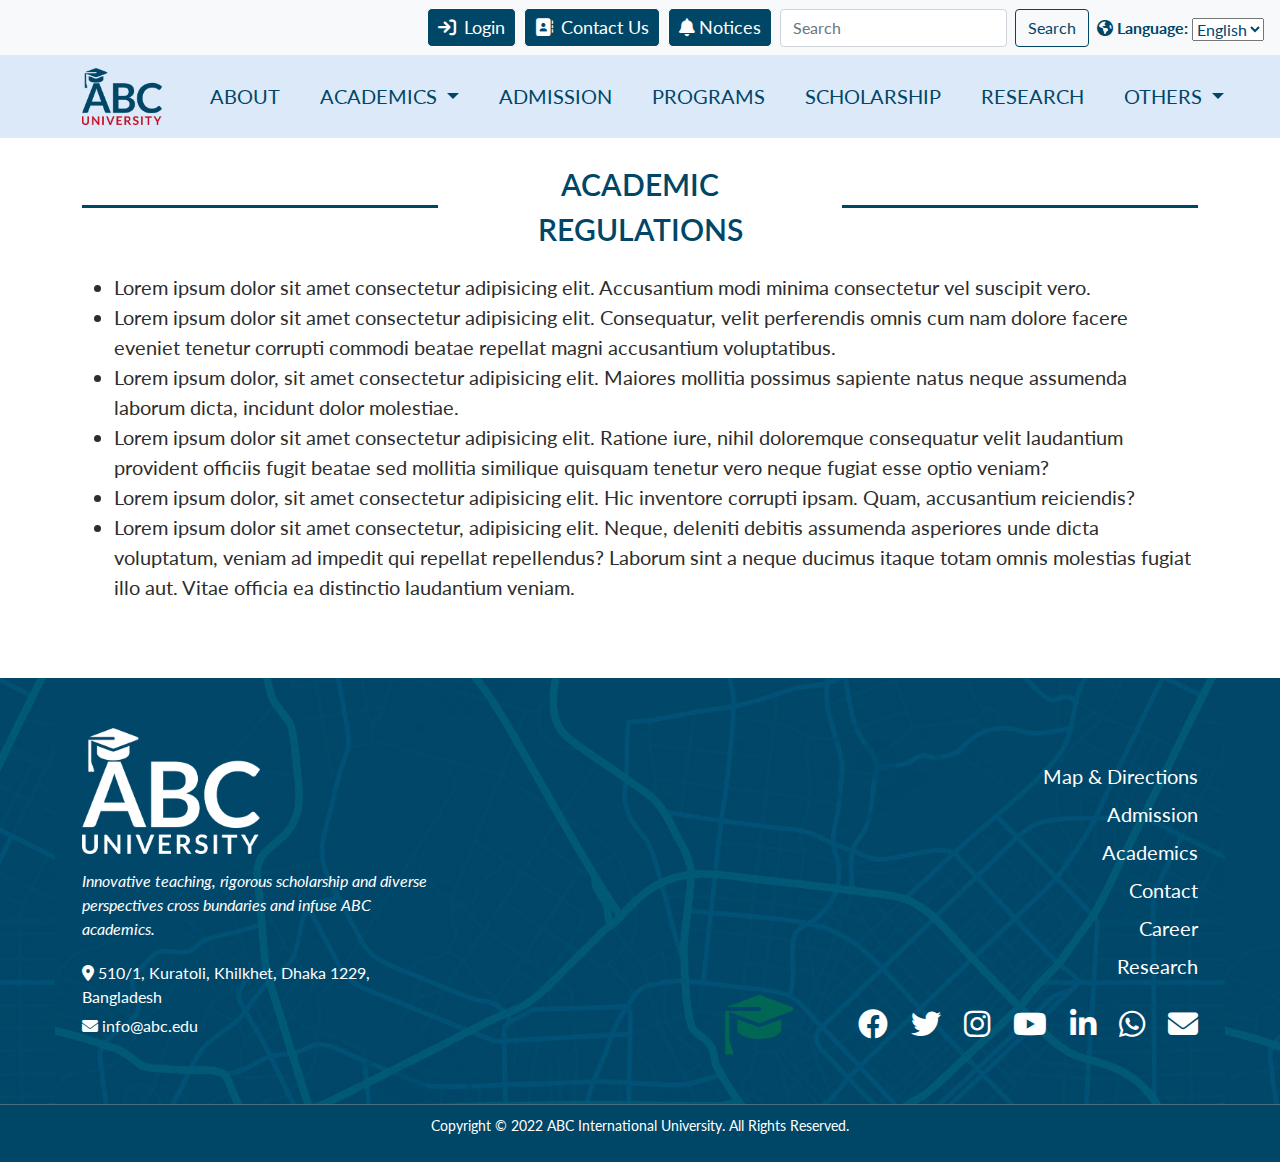
<file: html/regulations.html>
<!DOCTYPE html>
<html lang="en">
<head>
    <meta charset="UTF-8">
    <meta http-equiv="X-UA-Compatible" content="IE=edge">
    <meta name="viewport" content="width=device-width, initial-scale=1.0">
    <!-- font links -->
  <link rel="stylesheet" href="https://use.fontawesome.com/releases/v5.15.3/css/all.css"
  integrity="sha384-SZXxX4whJ79/gErwcOYf+zWLeJdY/qpuqC4cAa9rOGUstPomtqpuNWT9wdPEn2fk" crossorigin="anonymous">

<!-- Bootstrap CSS -->
<link rel="stylesheet" href="../css/bootstrap.css">
<link rel="stylesheet" href="../css/style.css">
<link rel="stylesheet" href="../css/media.css">
<link rel="stylesheet" href="../css/all.min.css">
<link rel="icon" href="images/logo/fav-icon.png">


<link rel="preconnect" href="https://fonts.googleapis.com">
<link rel="preconnect" href="https://fonts.gstatic.com" crossorigin>
<link href="https://fonts.googleapis.com/css2?family=Lato&display=swap" rel="stylesheet">


<title>Home | ABC UNIVERSITY</title>
</head>
<body style="font-family: 'Lato', sans-serif !important;">

    <!-- 1st navbar start -->

  <nav class="navbar navbar-expand-lg navbar-light bg-light nav-first">


    <a href="#" class="c-menu-link ms-auto me-2 nav-first-btn lato-r" style="background-color: #004667; font-family: 'Lato', sans-serif;"><i class=" me-2 fa-solid fa-arrow-right-to-bracket"></i>Login</a>

    <a href="#" class="c-menu-link  me-2 nav-first-btn lato-r" style="background-color: #004667; font-family: 'Lato', sans-serif;"><i class="me-2 fa-solid fa-address-book"></i>Contact Us</a>

    <a href="#notices" class="c-menu-link  me-2 nav-first-btn lato-r" style="background-color: #004667; font-family: 'Lato', sans-serif;"><i class="fa-solid fa-bell  me-1"></i>Notices</a>
    
    
    
    
    <form class="d-flex">
      <input class="form-control me-2" type="search" placeholder="Search" aria-label="Search">
      <button class="btn btn-outline-success search-btn me-2" style="border-color: #004667; color: #004667;"
        type="submit">Search</button>
    </form>

    <!-- multi-language start  -->
    <span class="text-blue multi-language-text"><i class="fa-solid fa-earth-americas"></i> Language: </span>
    <div class="ml-dd mt-1 ms-1 me-3">
      <select name="language" id="language" class="lan-option">
        <option value="english"><a href="#" class="c-menu-link">English</a></option>
        <option value="bangla"><a href="#notices" class="c-menu-link">বাংলা</a></option>
      </select>
    </div>
    <!-- multi-language end -->
    </div>
    </div>
  </nav>

  <!-- 1st navbar end -->

  <!-- 2nd navbar start -->


  <div class=" bg-light">

    <nav class="navbar navbar-expand-lg navbar-light " style="background-color: #dbe9f8;">
      <div class="container">
        <a class="navbar-brand" href="../index.html"><img src="../images/logo/logo.png" alt="logo" style="width: 80px;"></a>
        <button class="navbar-toggler" type="button" data-bs-toggle="collapse" data-bs-target="#navbarSupportedContent"
          aria-controls="navbarSupportedContent" aria-expanded="false" aria-label="Toggle navigation">
          <span class="navbar-toggler-icon"></span>
        </button>
        <div class="collapse navbar-collapse text-red" id="navbarSupportedContent">
          <ul class="navbar-nav me-auto mb-2 mb-lg-0 text-red  ms-auto menu-hover">
            <li class="nav-item text-red">
              <a class="nav-link  text-blue p-2 ms-4" aria-current="page" href="#">ABOUT</a>
            </li>

            <li class="nav-item dropdown">
              <a class="nav-link dropdown-toggle text-blue ms-4" href="#" id="navbarDropdown" role="button"
                data-bs-toggle="dropdown" aria-expanded="false">
                ACADEMICS
              </a>
              <ul class="dropdown-menu" aria-labelledby="navbarDropdown">
                <li><a class="dropdown-item text-blue" href="#">Academic Calender</a></li>
                <li><a class="dropdown-item text-blue" href="#">Regulations</a></li>

                <li><a class="dropdown-item text-blue" href="#">Tuition Fee</a></li>
                <li><a class="dropdown-item text-blue" href="#">Faculty List</a></li>
                <li><a class="dropdown-item text-blue" href="#" style="margin-top: -5px;">
                    <!-- deparment dropdown start -->
                    <div class="dropdown2" style="margin-top: -10px;">
                      <button class="dropbtn">Departments</button>
                      <div class="dropdown-content">
                        <a href="#">CSE</a>
                        <a href="#">EEE</a>
                        <a href="#">BBA</a>
                      </div>
                    </div>
                    <!-- deparment dropdown end -->
                  </a></li>





              </ul>
            </li>

            <li class="nav-item text-red">
              <a class="nav-link  text-blue ms-4" aria-current="page" href="#">ADMISSION</a>
            </li>

            <li class="nav-item text-red">
              <a class="nav-link  text-blue ms-4" aria-current="page" href="#">PROGRAMS</a>
            </li>

            <li class="nav-item text-red">
              <a class="nav-link  text-blue ms-4" aria-current="page" href="#">SCHOLARSHIP</a>
            </li>

            <li class="nav-item text-red">
              <a class="nav-link  text-blue ms-4" aria-current="page" href="#">RESEARCH</a>
            </li>

            <li class="nav-item dropdown">
              <a class="nav-link dropdown-toggle text-blue ms-4" href="#" id="navbarDropdown" role="button"
                data-bs-toggle="dropdown" aria-expanded="false">
                OTHERS
              </a>
              <ul class="dropdown-menu" aria-labelledby="navbarDropdown">
                <li><a class="dropdown-item text-blue" href="#">Library</a></li>
                <li><a class="dropdown-item text-blue" href="#">Administration</a></li>

                <li><a class="dropdown-item text-blue" href="#">Convocation</a></li>
                <li><a class="dropdown-item text-blue" href="#">Offices</a></li>
                <li><a class="dropdown-item text-blue" href="#">Clubs</a></li>
                <li><a class="dropdown-item text-blue" href="#">Alumni</a></li>
              </ul>
            </li>

          </ul>

        </div>
      </div>
    </nav>
  </div>

  <!-- 2nd navbar end -->
  <!-- page header  -->

  <div class="container mt-4">

    <div class="row">

        <div class="col-lg-4 my-auto"><div class="heading-line"></div></div>

        <div class="col-lg-4 text-center page-headline text-uppercase">Academic Regulations</div>

        <div class="col-lg-4 my-auto"><div class="heading-line"></div></div>

    </div>

</div>

<div class="container">
    <div class="row">
        <div class="col">

        

<ul class="cus-ul" type="bullet">
    <li>Lorem ipsum dolor sit amet consectetur adipisicing elit. Accusantium modi minima consectetur vel suscipit vero.</li>
    <li>Lorem ipsum dolor sit amet consectetur adipisicing elit. Consequatur, velit perferendis omnis cum nam dolore facere eveniet tenetur corrupti commodi beatae repellat magni accusantium voluptatibus.</li>
    <li>Lorem ipsum dolor, sit amet consectetur adipisicing elit. Maiores mollitia possimus sapiente natus neque assumenda laborum dicta, incidunt dolor molestiae.</li>
    <li>Lorem ipsum dolor sit amet consectetur adipisicing elit. Ratione iure, nihil doloremque consequatur velit laudantium provident officiis fugit beatae sed mollitia similique quisquam tenetur vero neque fugiat esse optio veniam?</li>
    <li>Lorem ipsum dolor, sit amet consectetur adipisicing elit. Hic inventore corrupti ipsam. Quam, accusantium reiciendis?</li>
    <li>Lorem ipsum dolor sit amet consectetur, adipisicing elit. Neque, deleniti debitis assumenda asperiores unde dicta voluptatum, veniam ad impedit qui repellat repellendus? Laborum sint a neque ducimus itaque totam omnis molestias fugiat illo aut. Vitae officia ea distinctio laudantium veniam.</li>
</ul>

</div>
</div>
</div>


<!-- page header  -->

   <!-- footer start  -->
  <footer>
    <div class="container">
      <div class="row">

        <div class="col-lg-4">
          <div class="f-logo-address ">
           <a href="../index.html"> <img src="../images/uni-logo-white.png" alt="ABC university" class="img-fluid text-center"></a>
            <p class="footer-text" style="margin-top: 15px;">Innovative teaching, rigorous scholarship and diverse
              perspectives cross bundaries and infuse ABC academics.</p>
            <p style="margin-top: 20px;"><i class="fa-solid fa-location-dot"></i> 510/1, Kuratoli, Khilkhet, Dhaka 1229,
              Bangladesh</p>
            <p style="margin-top: 5px;"><i class="fa-solid fa-envelope"></i> info@abc.edu</p>
          </div>
        </div>

        <div class="col-lg-4"></div>

        <div class="col-lg-4 text-end">
          <div class="f-right">
            <p><a href="#" class="c-menu-link">Map & Directions</a></p>
            <p><a href="#" class="c-menu-link">Admission</a></p>
            <p><a href="#" class="c-menu-link">Academics</a></p>
            <p><a href="#" class="c-menu-link">Contact</a></p>
            <p><a href="#" class="c-menu-link">Career</a></p>
            <p><a href="#" class="c-menu-link">Research</a></p>

            <p class="f-icons">
              <a href="#" class="c-menu-link"><i class="fa-brands fa-facebook"></i></a>
              <a href="#" class="c-menu-link"><i class="fa-brands fa-twitter"></i></a>
              <a href="#" class="c-menu-link"><i class="fa-brands fa-instagram"></i></a>
              <a href="#" class="c-menu-link"><i class="fa-brands fa-youtube"></i></a>
              <a href="#" class="c-menu-link"><i class="fa-brands fa-linkedin-in"></i></a>
              <a href="#" class="c-menu-link"><i class="fa-brands fa-whatsapp"></i></a>
              <a href="#" class="c-menu-link"><i class="fa-solid fa-envelope"></i></a>
            </p>

          </div>
        </div>

      </div>
    </div>

    <div class="container-fluid p-0">
      <div class="f-copy">
        <p>Copyright © 2022 ABC International University. All Rights Reserved.</p>
      </div>
    </div>
  </footer>
  <!-- footer end -->




  

    
</body>
</html>
</file>
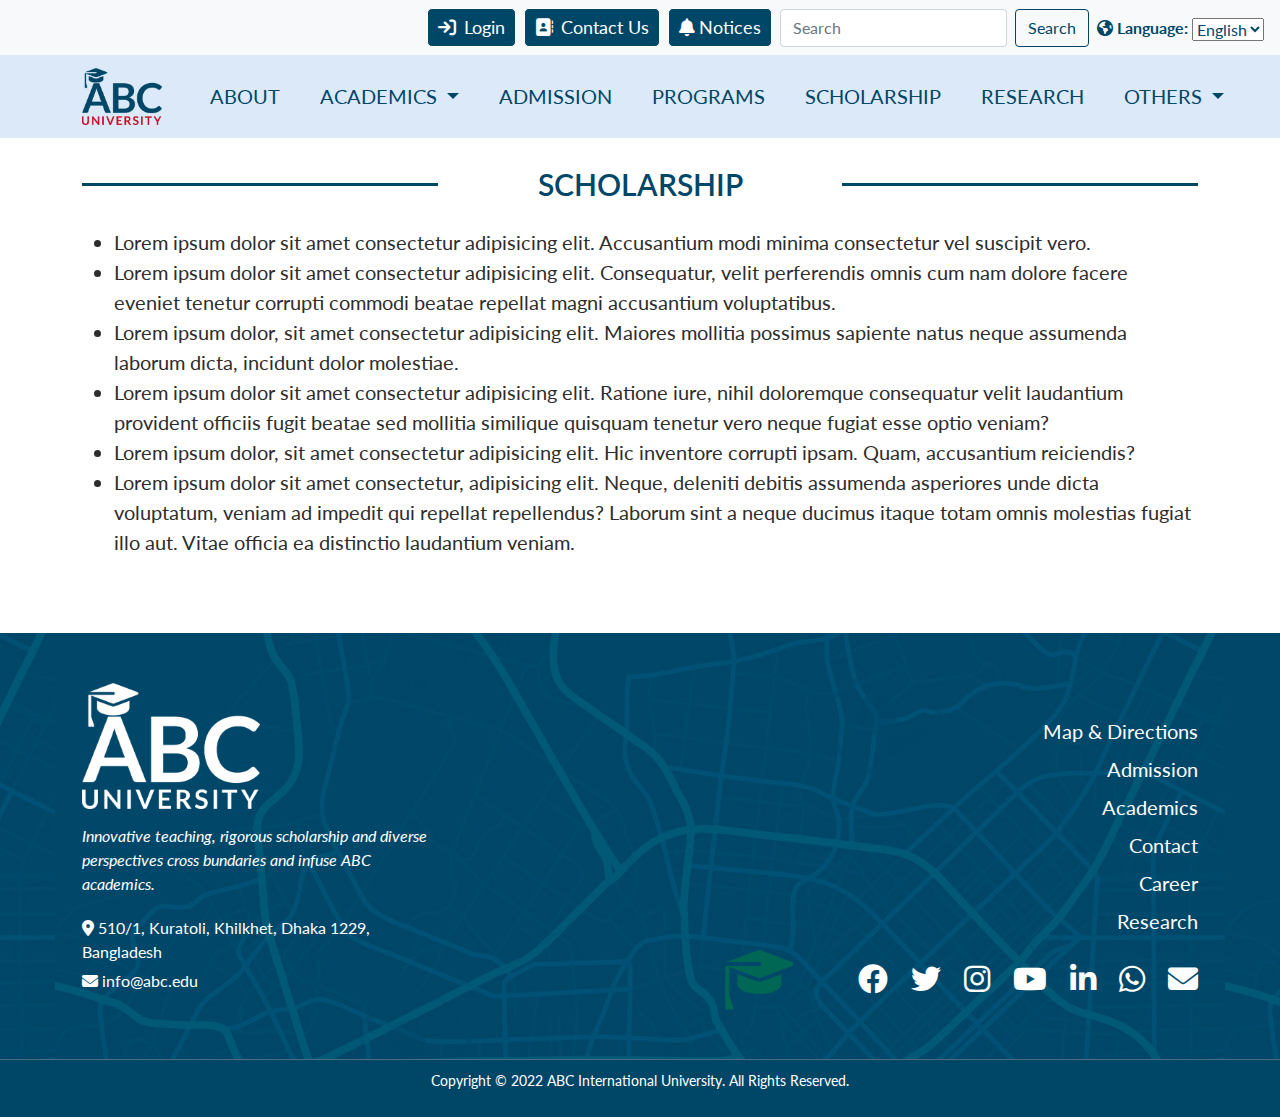
<file: html/scholarship.html>
<!DOCTYPE html>
<html lang="en">
<head>
    <meta charset="UTF-8">
    <meta http-equiv="X-UA-Compatible" content="IE=edge">
    <meta name="viewport" content="width=device-width, initial-scale=1.0">
    <!-- font links -->
  <link rel="stylesheet" href="https://use.fontawesome.com/releases/v5.15.3/css/all.css"
  integrity="sha384-SZXxX4whJ79/gErwcOYf+zWLeJdY/qpuqC4cAa9rOGUstPomtqpuNWT9wdPEn2fk" crossorigin="anonymous">

<!-- Bootstrap CSS -->
<link rel="stylesheet" href="../css/bootstrap.css">
<link rel="stylesheet" href="../css/style.css">
<link rel="stylesheet" href="../css/media.css">
<link rel="stylesheet" href="../css/all.min.css">
<link rel="icon" href="images/logo/fav-icon.png">


<link rel="preconnect" href="https://fonts.googleapis.com">
<link rel="preconnect" href="https://fonts.gstatic.com" crossorigin>
<link href="https://fonts.googleapis.com/css2?family=Lato&display=swap" rel="stylesheet">


<title>Home | ABC UNIVERSITY</title>
</head>
<body style="font-family: 'Lato', sans-serif !important;">

    <!-- 1st navbar start -->

  <nav class="navbar navbar-expand-lg navbar-light bg-light nav-first">


    <a href="#" class="c-menu-link ms-auto me-2 nav-first-btn lato-r" style="background-color: #004667; font-family: 'Lato', sans-serif;"><i class=" me-2 fa-solid fa-arrow-right-to-bracket"></i>Login</a>

    <a href="#" class="c-menu-link  me-2 nav-first-btn lato-r" style="background-color: #004667; font-family: 'Lato', sans-serif;"><i class="me-2 fa-solid fa-address-book"></i>Contact Us</a>

    <a href="#notices" class="c-menu-link  me-2 nav-first-btn lato-r" style="background-color: #004667; font-family: 'Lato', sans-serif;"><i class="fa-solid fa-bell  me-1"></i>Notices</a>
    
    
    
    
    <form class="d-flex">
      <input class="form-control me-2" type="search" placeholder="Search" aria-label="Search">
      <button class="btn btn-outline-success search-btn me-2" style="border-color: #004667; color: #004667;"
        type="submit">Search</button>
    </form>

    <!-- multi-language start  -->
    <span class="text-blue multi-language-text"><i class="fa-solid fa-earth-americas"></i> Language: </span>
    <div class="ml-dd mt-1 ms-1 me-3">
      <select name="language" id="language" class="lan-option">
        <option value="english"><a href="#" class="c-menu-link">English</a></option>
        <option value="bangla"><a href="#notices" class="c-menu-link">বাংলা</a></option>
      </select>
    </div>
    <!-- multi-language end -->
    </div>
    </div>
  </nav>

  <!-- 1st navbar end -->

  <!-- 2nd navbar start -->


  <div class=" bg-light">

    <nav class="navbar navbar-expand-lg navbar-light " style="background-color: #dbe9f8;">
      <div class="container">
        <a class="navbar-brand" href="../index.html"><img src="../images/logo/logo.png" alt="logo" style="width: 80px;"></a>
        <button class="navbar-toggler" type="button" data-bs-toggle="collapse" data-bs-target="#navbarSupportedContent"
          aria-controls="navbarSupportedContent" aria-expanded="false" aria-label="Toggle navigation">
          <span class="navbar-toggler-icon"></span>
        </button>
        <div class="collapse navbar-collapse text-red" id="navbarSupportedContent">
          <ul class="navbar-nav me-auto mb-2 mb-lg-0 text-red  ms-auto menu-hover">
            <li class="nav-item text-red">
              <a class="nav-link  text-blue p-2 ms-4" aria-current="page" href="#">ABOUT</a>
            </li>

            <li class="nav-item dropdown">
              <a class="nav-link dropdown-toggle text-blue ms-4" href="#" id="navbarDropdown" role="button"
                data-bs-toggle="dropdown" aria-expanded="false">
                ACADEMICS
              </a>
              <ul class="dropdown-menu" aria-labelledby="navbarDropdown">
                <li><a class="dropdown-item text-blue" href="#">Academic Calender</a></li>
                <li><a class="dropdown-item text-blue" href="#">Regulations</a></li>

                <li><a class="dropdown-item text-blue" href="#">Tuition Fee</a></li>
                <li><a class="dropdown-item text-blue" href="#">Faculty List</a></li>
                <li><a class="dropdown-item text-blue" href="#" style="margin-top: -5px;">
                    <!-- deparment dropdown start -->
                    <div class="dropdown2" style="margin-top: -10px;">
                      <button class="dropbtn">Departments</button>
                      <div class="dropdown-content">
                        <a href="#">CSE</a>
                        <a href="#">EEE</a>
                        <a href="#">BBA</a>
                      </div>
                    </div>
                    <!-- deparment dropdown end -->
                  </a></li>





              </ul>
            </li>

            <li class="nav-item text-red">
              <a class="nav-link  text-blue ms-4" aria-current="page" href="#">ADMISSION</a>
            </li>

            <li class="nav-item text-red">
              <a class="nav-link  text-blue ms-4" aria-current="page" href="#">PROGRAMS</a>
            </li>

            <li class="nav-item text-red">
              <a class="nav-link  text-blue ms-4" aria-current="page" href="#">SCHOLARSHIP</a>
            </li>

            <li class="nav-item text-red">
              <a class="nav-link  text-blue ms-4" aria-current="page" href="#">RESEARCH</a>
            </li>

            <li class="nav-item dropdown">
              <a class="nav-link dropdown-toggle text-blue ms-4" href="#" id="navbarDropdown" role="button"
                data-bs-toggle="dropdown" aria-expanded="false">
                OTHERS
              </a>
              <ul class="dropdown-menu" aria-labelledby="navbarDropdown">
                <li><a class="dropdown-item text-blue" href="#">Library</a></li>
                <li><a class="dropdown-item text-blue" href="#">Administration</a></li>

                <li><a class="dropdown-item text-blue" href="#">Convocation</a></li>
                <li><a class="dropdown-item text-blue" href="#">Offices</a></li>
                <li><a class="dropdown-item text-blue" href="#">Clubs</a></li>
                <li><a class="dropdown-item text-blue" href="#">Alumni</a></li>
              </ul>
            </li>

          </ul>

        </div>
      </div>
    </nav>
  </div>

  <!-- 2nd navbar end -->
  <!-- page header  -->

  <div class="container mt-4">

    <div class="row">

        <div class="col-lg-4 my-auto"><div class="heading-line"></div></div>

        <div class="col-lg-4 text-center page-headline text-uppercase">Scholarship</div>

        <div class="col-lg-4 my-auto"><div class="heading-line"></div></div>

    </div>

</div>

<div class="container">
    <div class="row">
        <div class="col">

        

<ul class="cus-ul" type="bullet">
    <li>Lorem ipsum dolor sit amet consectetur adipisicing elit. Accusantium modi minima consectetur vel suscipit vero.</li>
    <li>Lorem ipsum dolor sit amet consectetur adipisicing elit. Consequatur, velit perferendis omnis cum nam dolore facere eveniet tenetur corrupti commodi beatae repellat magni accusantium voluptatibus.</li>
    <li>Lorem ipsum dolor, sit amet consectetur adipisicing elit. Maiores mollitia possimus sapiente natus neque assumenda laborum dicta, incidunt dolor molestiae.</li>
    <li>Lorem ipsum dolor sit amet consectetur adipisicing elit. Ratione iure, nihil doloremque consequatur velit laudantium provident officiis fugit beatae sed mollitia similique quisquam tenetur vero neque fugiat esse optio veniam?</li>
    <li>Lorem ipsum dolor, sit amet consectetur adipisicing elit. Hic inventore corrupti ipsam. Quam, accusantium reiciendis?</li>
    <li>Lorem ipsum dolor sit amet consectetur, adipisicing elit. Neque, deleniti debitis assumenda asperiores unde dicta voluptatum, veniam ad impedit qui repellat repellendus? Laborum sint a neque ducimus itaque totam omnis molestias fugiat illo aut. Vitae officia ea distinctio laudantium veniam.</li>
</ul>

</div>
</div>
</div>


<!-- page header  -->

   <!-- footer start  -->
  <footer>
    <div class="container">
      <div class="row">

        <div class="col-lg-4">
          <div class="f-logo-address ">
           <a href="../index.html"> <img src="../images/uni-logo-white.png" alt="ABC university" class="img-fluid text-center"></a>
            <p class="footer-text" style="margin-top: 15px;">Innovative teaching, rigorous scholarship and diverse
              perspectives cross bundaries and infuse ABC academics.</p>
            <p style="margin-top: 20px;"><i class="fa-solid fa-location-dot"></i> 510/1, Kuratoli, Khilkhet, Dhaka 1229,
              Bangladesh</p>
            <p style="margin-top: 5px;"><i class="fa-solid fa-envelope"></i> info@abc.edu</p>
          </div>
        </div>

        <div class="col-lg-4"></div>

        <div class="col-lg-4 text-end">
          <div class="f-right">
            <p><a href="#" class="c-menu-link">Map & Directions</a></p>
            <p><a href="#" class="c-menu-link">Admission</a></p>
            <p><a href="#" class="c-menu-link">Academics</a></p>
            <p><a href="#" class="c-menu-link">Contact</a></p>
            <p><a href="#" class="c-menu-link">Career</a></p>
            <p><a href="#" class="c-menu-link">Research</a></p>

            <p class="f-icons">
              <a href="#" class="c-menu-link"><i class="fa-brands fa-facebook"></i></a>
              <a href="#" class="c-menu-link"><i class="fa-brands fa-twitter"></i></a>
              <a href="#" class="c-menu-link"><i class="fa-brands fa-instagram"></i></a>
              <a href="#" class="c-menu-link"><i class="fa-brands fa-youtube"></i></a>
              <a href="#" class="c-menu-link"><i class="fa-brands fa-linkedin-in"></i></a>
              <a href="#" class="c-menu-link"><i class="fa-brands fa-whatsapp"></i></a>
              <a href="#" class="c-menu-link"><i class="fa-solid fa-envelope"></i></a>
            </p>

          </div>
        </div>

      </div>
    </div>

    <div class="container-fluid p-0">
      <div class="f-copy">
        <p>Copyright © 2022 ABC International University. All Rights Reserved.</p>
      </div>
    </div>
  </footer>
  <!-- footer end -->




  

    
</body>
</html>
</file>
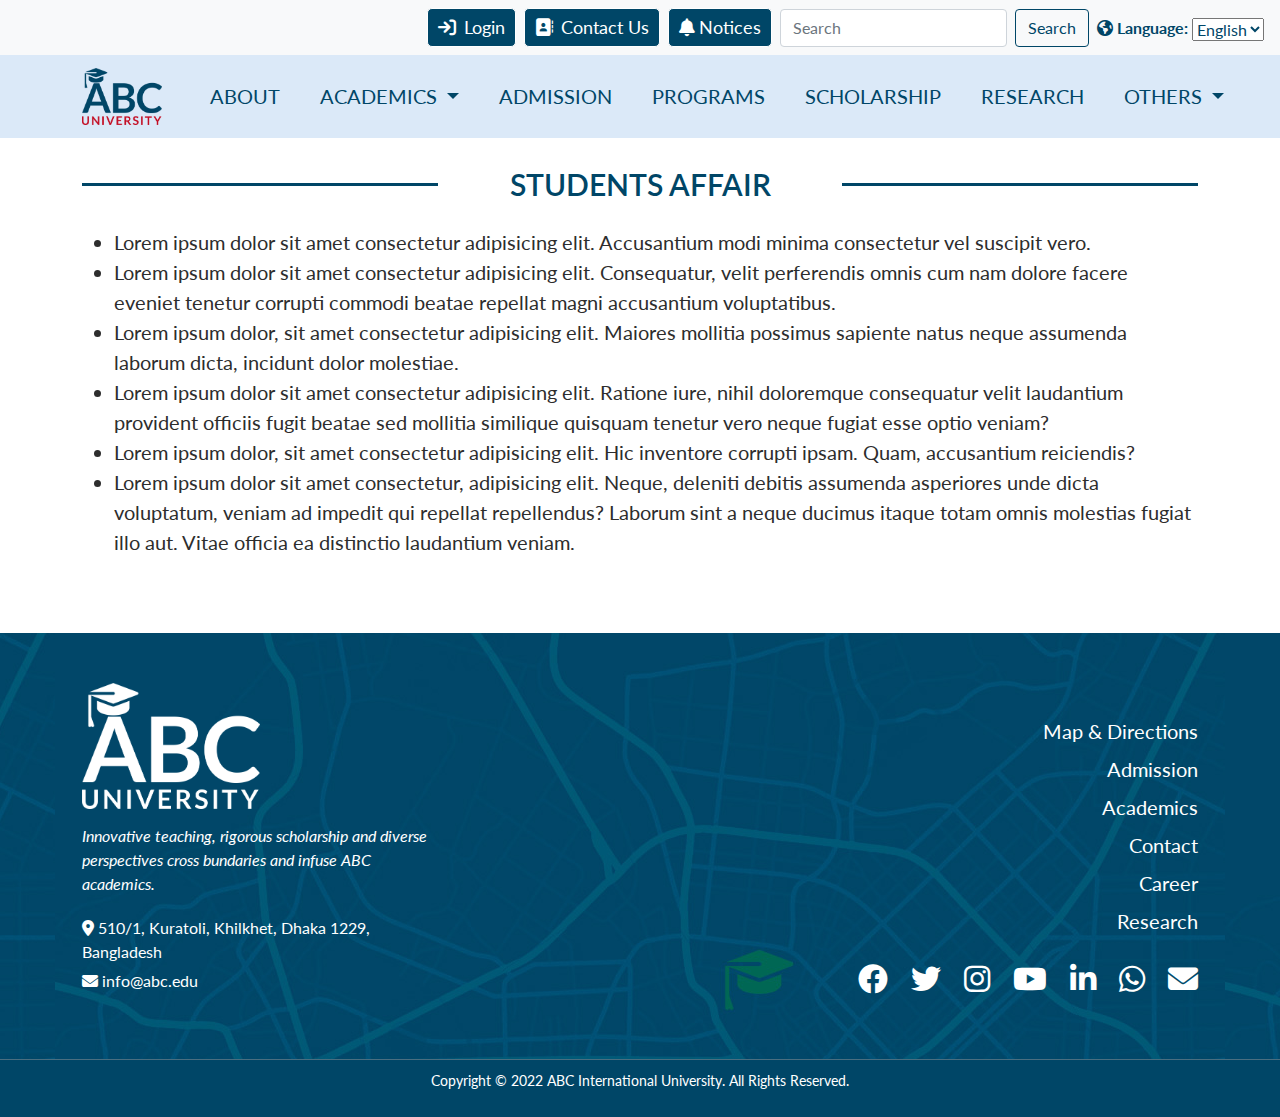
<file: html/students_affair.html>
<!DOCTYPE html>
<html lang="en">
<head>
    <meta charset="UTF-8">
    <meta http-equiv="X-UA-Compatible" content="IE=edge">
    <meta name="viewport" content="width=device-width, initial-scale=1.0">
    <!-- font links -->
  <link rel="stylesheet" href="https://use.fontawesome.com/releases/v5.15.3/css/all.css"
  integrity="sha384-SZXxX4whJ79/gErwcOYf+zWLeJdY/qpuqC4cAa9rOGUstPomtqpuNWT9wdPEn2fk" crossorigin="anonymous">

<!-- Bootstrap CSS -->
<link rel="stylesheet" href="../css/bootstrap.css">
<link rel="stylesheet" href="../css/style.css">
<link rel="stylesheet" href="../css/media.css">
<link rel="stylesheet" href="../css/all.min.css">
<link rel="icon" href="images/logo/fav-icon.png">


<link rel="preconnect" href="https://fonts.googleapis.com">
<link rel="preconnect" href="https://fonts.gstatic.com" crossorigin>
<link href="https://fonts.googleapis.com/css2?family=Lato&display=swap" rel="stylesheet">


<title>Home | ABC UNIVERSITY</title>
</head>
<body style="font-family: 'Lato', sans-serif !important;">

    <!-- 1st navbar start -->

  <nav class="navbar navbar-expand-lg navbar-light bg-light nav-first">


    <a href="#" class="c-menu-link ms-auto me-2 nav-first-btn lato-r" style="background-color: #004667; font-family: 'Lato', sans-serif;"><i class=" me-2 fa-solid fa-arrow-right-to-bracket"></i>Login</a>

    <a href="#" class="c-menu-link  me-2 nav-first-btn lato-r" style="background-color: #004667; font-family: 'Lato', sans-serif;"><i class="me-2 fa-solid fa-address-book"></i>Contact Us</a>

    <a href="#notices" class="c-menu-link  me-2 nav-first-btn lato-r" style="background-color: #004667; font-family: 'Lato', sans-serif;"><i class="fa-solid fa-bell  me-1"></i>Notices</a>
    
    
    
    
    <form class="d-flex">
      <input class="form-control me-2" type="search" placeholder="Search" aria-label="Search">
      <button class="btn btn-outline-success search-btn me-2" style="border-color: #004667; color: #004667;"
        type="submit">Search</button>
    </form>

    <!-- multi-language start  -->
    <span class="text-blue multi-language-text"><i class="fa-solid fa-earth-americas"></i> Language: </span>
    <div class="ml-dd mt-1 ms-1 me-3">
      <select name="language" id="language" class="lan-option">
        <option value="english"><a href="#" class="c-menu-link">English</a></option>
        <option value="bangla"><a href="#notices" class="c-menu-link">বাংলা</a></option>
      </select>
    </div>
    <!-- multi-language end -->
    </div>
    </div>
  </nav>

  <!-- 1st navbar end -->

  <!-- 2nd navbar start -->


  <div class=" bg-light">

    <nav class="navbar navbar-expand-lg navbar-light " style="background-color: #dbe9f8;">
      <div class="container">
        <a class="navbar-brand" href="../index.html"><img src="../images/logo/logo.png" alt="logo" style="width: 80px;"></a>
        <button class="navbar-toggler" type="button" data-bs-toggle="collapse" data-bs-target="#navbarSupportedContent"
          aria-controls="navbarSupportedContent" aria-expanded="false" aria-label="Toggle navigation">
          <span class="navbar-toggler-icon"></span>
        </button>
        <div class="collapse navbar-collapse text-red" id="navbarSupportedContent">
          <ul class="navbar-nav me-auto mb-2 mb-lg-0 text-red  ms-auto menu-hover">
            <li class="nav-item text-red">
              <a class="nav-link  text-blue p-2 ms-4" aria-current="page" href="#">ABOUT</a>
            </li>

            <li class="nav-item dropdown">
              <a class="nav-link dropdown-toggle text-blue ms-4" href="#" id="navbarDropdown" role="button"
                data-bs-toggle="dropdown" aria-expanded="false">
                ACADEMICS
              </a>
              <ul class="dropdown-menu" aria-labelledby="navbarDropdown">
                <li><a class="dropdown-item text-blue" href="#">Academic Calender</a></li>
                <li><a class="dropdown-item text-blue" href="#">Regulations</a></li>

                <li><a class="dropdown-item text-blue" href="#">Tuition Fee</a></li>
                <li><a class="dropdown-item text-blue" href="#">Faculty List</a></li>
                <li><a class="dropdown-item text-blue" href="#" style="margin-top: -5px;">
                    <!-- deparment dropdown start -->
                    <div class="dropdown2" style="margin-top: -10px;">
                      <button class="dropbtn">Departments</button>
                      <div class="dropdown-content">
                        <a href="#">CSE</a>
                        <a href="#">EEE</a>
                        <a href="#">BBA</a>
                      </div>
                    </div>
                    <!-- deparment dropdown end -->
                  </a></li>





              </ul>
            </li>

            <li class="nav-item text-red">
              <a class="nav-link  text-blue ms-4" aria-current="page" href="#">ADMISSION</a>
            </li>

            <li class="nav-item text-red">
              <a class="nav-link  text-blue ms-4" aria-current="page" href="#">PROGRAMS</a>
            </li>

            <li class="nav-item text-red">
              <a class="nav-link  text-blue ms-4" aria-current="page" href="#">SCHOLARSHIP</a>
            </li>

            <li class="nav-item text-red">
              <a class="nav-link  text-blue ms-4" aria-current="page" href="#">RESEARCH</a>
            </li>

            <li class="nav-item dropdown">
              <a class="nav-link dropdown-toggle text-blue ms-4" href="#" id="navbarDropdown" role="button"
                data-bs-toggle="dropdown" aria-expanded="false">
                OTHERS
              </a>
              <ul class="dropdown-menu" aria-labelledby="navbarDropdown">
                <li><a class="dropdown-item text-blue" href="#">Library</a></li>
                <li><a class="dropdown-item text-blue" href="#">Administration</a></li>

                <li><a class="dropdown-item text-blue" href="#">Convocation</a></li>
                <li><a class="dropdown-item text-blue" href="#">Offices</a></li>
                <li><a class="dropdown-item text-blue" href="#">Clubs</a></li>
                <li><a class="dropdown-item text-blue" href="#">Alumni</a></li>
              </ul>
            </li>

          </ul>

        </div>
      </div>
    </nav>
  </div>

  <!-- 2nd navbar end -->
  <!-- page header  -->

  <div class="container mt-4">

    <div class="row">

        <div class="col-lg-4 my-auto"><div class="heading-line"></div></div>

        <div class="col-lg-4 text-center page-headline text-uppercase">Students Affair</div>

        <div class="col-lg-4 my-auto"><div class="heading-line"></div></div>

    </div>

</div>

<div class="container">
    <div class="row">
        <div class="col">

        

<ul class="cus-ul" type="bullet">
    <li>Lorem ipsum dolor sit amet consectetur adipisicing elit. Accusantium modi minima consectetur vel suscipit vero.</li>
    <li>Lorem ipsum dolor sit amet consectetur adipisicing elit. Consequatur, velit perferendis omnis cum nam dolore facere eveniet tenetur corrupti commodi beatae repellat magni accusantium voluptatibus.</li>
    <li>Lorem ipsum dolor, sit amet consectetur adipisicing elit. Maiores mollitia possimus sapiente natus neque assumenda laborum dicta, incidunt dolor molestiae.</li>
    <li>Lorem ipsum dolor sit amet consectetur adipisicing elit. Ratione iure, nihil doloremque consequatur velit laudantium provident officiis fugit beatae sed mollitia similique quisquam tenetur vero neque fugiat esse optio veniam?</li>
    <li>Lorem ipsum dolor, sit amet consectetur adipisicing elit. Hic inventore corrupti ipsam. Quam, accusantium reiciendis?</li>
    <li>Lorem ipsum dolor sit amet consectetur, adipisicing elit. Neque, deleniti debitis assumenda asperiores unde dicta voluptatum, veniam ad impedit qui repellat repellendus? Laborum sint a neque ducimus itaque totam omnis molestias fugiat illo aut. Vitae officia ea distinctio laudantium veniam.</li>
</ul>

</div>
</div>
</div>


<!-- page header  -->

   <!-- footer start  -->
  <footer>
    <div class="container">
      <div class="row">

        <div class="col-lg-4">
          <div class="f-logo-address ">
           <a href="../index.html"> <img src="../images/uni-logo-white.png" alt="ABC university" class="img-fluid text-center"></a>
            <p class="footer-text" style="margin-top: 15px;">Innovative teaching, rigorous scholarship and diverse
              perspectives cross bundaries and infuse ABC academics.</p>
            <p style="margin-top: 20px;"><i class="fa-solid fa-location-dot"></i> 510/1, Kuratoli, Khilkhet, Dhaka 1229,
              Bangladesh</p>
            <p style="margin-top: 5px;"><i class="fa-solid fa-envelope"></i> info@abc.edu</p>
          </div>
        </div>

        <div class="col-lg-4"></div>

        <div class="col-lg-4 text-end">
          <div class="f-right">
            <p><a href="#" class="c-menu-link">Map & Directions</a></p>
            <p><a href="#" class="c-menu-link">Admission</a></p>
            <p><a href="#" class="c-menu-link">Academics</a></p>
            <p><a href="#" class="c-menu-link">Contact</a></p>
            <p><a href="#" class="c-menu-link">Career</a></p>
            <p><a href="#" class="c-menu-link">Research</a></p>

            <p class="f-icons">
              <a href="#" class="c-menu-link"><i class="fa-brands fa-facebook"></i></a>
              <a href="#" class="c-menu-link"><i class="fa-brands fa-twitter"></i></a>
              <a href="#" class="c-menu-link"><i class="fa-brands fa-instagram"></i></a>
              <a href="#" class="c-menu-link"><i class="fa-brands fa-youtube"></i></a>
              <a href="#" class="c-menu-link"><i class="fa-brands fa-linkedin-in"></i></a>
              <a href="#" class="c-menu-link"><i class="fa-brands fa-whatsapp"></i></a>
              <a href="#" class="c-menu-link"><i class="fa-solid fa-envelope"></i></a>
            </p>

          </div>
        </div>

      </div>
    </div>

    <div class="container-fluid p-0">
      <div class="f-copy">
        <p>Copyright © 2022 ABC International University. All Rights Reserved.</p>
      </div>
    </div>
  </footer>
  <!-- footer end -->




  

    
</body>
</html>
</file>
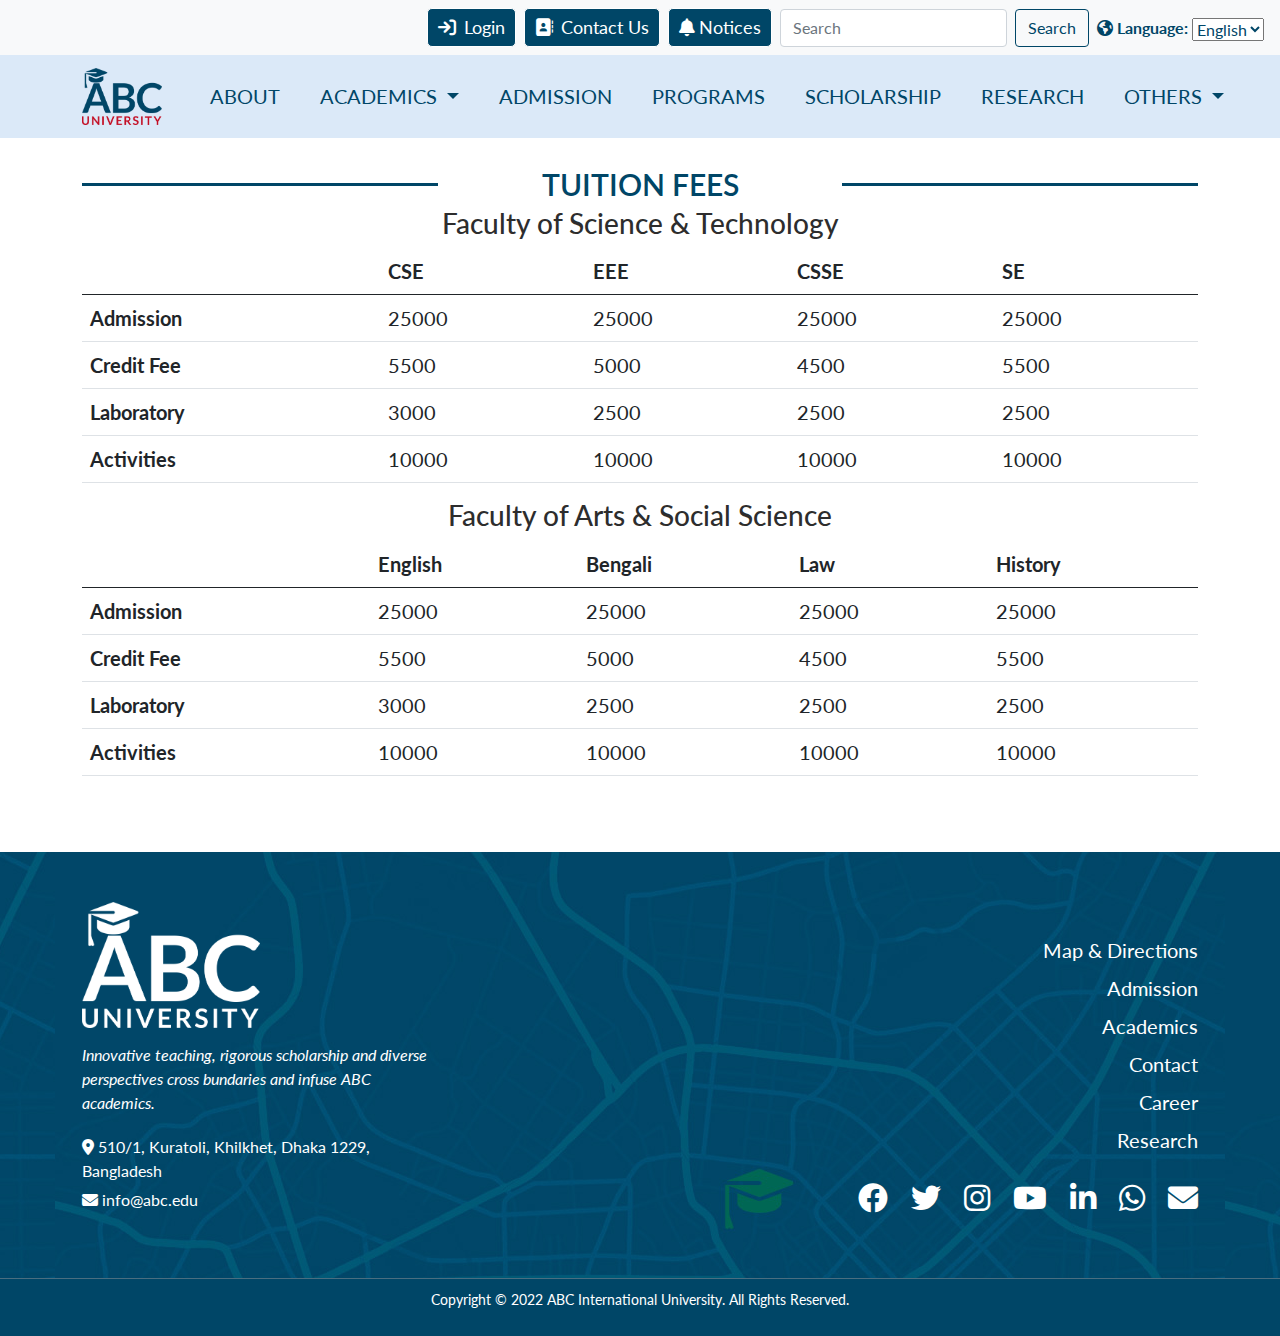
<file: html/tuition_fee.html>
<!DOCTYPE html>
<html lang="en">
<head>
    <meta charset="UTF-8">
    <meta http-equiv="X-UA-Compatible" content="IE=edge">
    <meta name="viewport" content="width=device-width, initial-scale=1.0">
    <!-- font links -->
  <link rel="stylesheet" href="https://use.fontawesome.com/releases/v5.15.3/css/all.css"
  integrity="sha384-SZXxX4whJ79/gErwcOYf+zWLeJdY/qpuqC4cAa9rOGUstPomtqpuNWT9wdPEn2fk" crossorigin="anonymous">

<!-- Bootstrap CSS -->
<link rel="stylesheet" href="../css/bootstrap.css">
<link rel="stylesheet" href="../css/style.css">
<link rel="stylesheet" href="../css/media.css">
<link rel="stylesheet" href="../css/all.min.css">
<link rel="icon" href="images/logo/fav-icon.png">


<link rel="preconnect" href="https://fonts.googleapis.com">
<link rel="preconnect" href="https://fonts.gstatic.com" crossorigin>
<link href="https://fonts.googleapis.com/css2?family=Lato&display=swap" rel="stylesheet">


<title>Home | ABC UNIVERSITY</title>
</head>
<body style="font-family: 'Lato', sans-serif !important;">

    <!-- 1st navbar start -->

  <nav class="navbar navbar-expand-lg navbar-light bg-light nav-first">


    <a href="#" class="c-menu-link ms-auto me-2 nav-first-btn lato-r" style="background-color: #004667; font-family: 'Lato', sans-serif;"><i class=" me-2 fa-solid fa-arrow-right-to-bracket"></i>Login</a>

    <a href="#" class="c-menu-link  me-2 nav-first-btn lato-r" style="background-color: #004667; font-family: 'Lato', sans-serif;"><i class="me-2 fa-solid fa-address-book"></i>Contact Us</a>

    <a href="#notices" class="c-menu-link  me-2 nav-first-btn lato-r" style="background-color: #004667; font-family: 'Lato', sans-serif;"><i class="fa-solid fa-bell  me-1"></i>Notices</a>
    
    
    
    
    <form class="d-flex">
      <input class="form-control me-2" type="search" placeholder="Search" aria-label="Search">
      <button class="btn btn-outline-success search-btn me-2" style="border-color: #004667; color: #004667;"
        type="submit">Search</button>
    </form>

    <!-- multi-language start  -->
    <span class="text-blue multi-language-text"><i class="fa-solid fa-earth-americas"></i> Language: </span>
    <div class="ml-dd mt-1 ms-1 me-3">
      <select name="language" id="language" class="lan-option">
        <option value="english"><a href="#" class="c-menu-link">English</a></option>
        <option value="bangla"><a href="#notices" class="c-menu-link">বাংলা</a></option>
      </select>
    </div>
    <!-- multi-language end -->
    </div>
    </div>
  </nav>

  <!-- 1st navbar end -->

  <!-- 2nd navbar start -->


  <div class=" bg-light">

    <nav class="navbar navbar-expand-lg navbar-light " style="background-color: #dbe9f8;">
      <div class="container">
        <a class="navbar-brand" href="../index.html"><img src="../images/logo/logo.png" alt="logo" style="width: 80px;"></a>
        <button class="navbar-toggler" type="button" data-bs-toggle="collapse" data-bs-target="#navbarSupportedContent"
          aria-controls="navbarSupportedContent" aria-expanded="false" aria-label="Toggle navigation">
          <span class="navbar-toggler-icon"></span>
        </button>
        <div class="collapse navbar-collapse text-red" id="navbarSupportedContent">
          <ul class="navbar-nav me-auto mb-2 mb-lg-0 text-red  ms-auto menu-hover">
            <li class="nav-item text-red">
              <a class="nav-link  text-blue p-2 ms-4" aria-current="page" href="#">ABOUT</a>
            </li>

            <li class="nav-item dropdown">
              <a class="nav-link dropdown-toggle text-blue ms-4" href="#" id="navbarDropdown" role="button"
                data-bs-toggle="dropdown" aria-expanded="false">
                ACADEMICS
              </a>
              <ul class="dropdown-menu" aria-labelledby="navbarDropdown">
                <li><a class="dropdown-item text-blue" href="#">Academic Calender</a></li>
                <li><a class="dropdown-item text-blue" href="#">Regulations</a></li>

                <li><a class="dropdown-item text-blue" href="#">Tuition Fee</a></li>
                <li><a class="dropdown-item text-blue" href="#">Faculty List</a></li>
                <li><a class="dropdown-item text-blue" href="#" style="margin-top: -5px;">
                    <!-- deparment dropdown start -->
                    <div class="dropdown2" style="margin-top: -10px;">
                      <button class="dropbtn">Departments</button>
                      <div class="dropdown-content">
                        <a href="#">CSE</a>
                        <a href="#">EEE</a>
                        <a href="#">BBA</a>
                      </div>
                    </div>
                    <!-- deparment dropdown end -->
                  </a></li>





              </ul>
            </li>

            <li class="nav-item text-red">
              <a class="nav-link  text-blue ms-4" aria-current="page" href="#">ADMISSION</a>
            </li>

            <li class="nav-item text-red">
              <a class="nav-link  text-blue ms-4" aria-current="page" href="#">PROGRAMS</a>
            </li>

            <li class="nav-item text-red">
              <a class="nav-link  text-blue ms-4" aria-current="page" href="#">SCHOLARSHIP</a>
            </li>

            <li class="nav-item text-red">
              <a class="nav-link  text-blue ms-4" aria-current="page" href="#">RESEARCH</a>
            </li>

            <li class="nav-item dropdown">
              <a class="nav-link dropdown-toggle text-blue ms-4" href="#" id="navbarDropdown" role="button"
                data-bs-toggle="dropdown" aria-expanded="false">
                OTHERS
              </a>
              <ul class="dropdown-menu" aria-labelledby="navbarDropdown">
                <li><a class="dropdown-item text-blue" href="#">Library</a></li>
                <li><a class="dropdown-item text-blue" href="#">Administration</a></li>

                <li><a class="dropdown-item text-blue" href="#">Convocation</a></li>
                <li><a class="dropdown-item text-blue" href="#">Offices</a></li>
                <li><a class="dropdown-item text-blue" href="#">Clubs</a></li>
                <li><a class="dropdown-item text-blue" href="#">Alumni</a></li>
              </ul>
            </li>

          </ul>

        </div>
      </div>
    </nav>
  </div>

  <!-- 2nd navbar end -->
   <!-- page header  -->

   <div class="container mt-4">

    <div class="row">

        <div class="col-lg-4 my-auto"><div class="heading-line"></div></div>

        <div class="col-lg-4 text-center page-headline text-uppercase">Tuition Fees</div>

        <div class="col-lg-4 my-auto"><div class="heading-line"></div></div>

    </div>

</div>

<!-- page header  -->

<div class="container">
    <div class="row">
        <div class="col">

            <h3 class="head-cus">Faculty of Science & Technology</h3>

        

<table class="table table-cus table-responsive">
    <thead class="thead-dark">
      <tr>
        <th scope="col"></th>
        <th scope="col">CSE</th>
        <th scope="col">EEE</th>
        <th scope="col">CSSE</th>
        <th scope="col">SE</th>
      </tr>
    </thead>
    <tbody>
      <tr>
        <th scope="row">Admission</th>
        <td>25000</td>
        <td>25000</td>
        <td>25000</td>
        <td>25000</td>
      </tr>
      <tr>
        <th scope="row">Credit Fee</th>
        <td>5500</td>
        <td>5000</td>
        <td>4500</td>
        <td>5500</td>
      </tr>
      <tr>
        <th scope="row">Laboratory</th>
        <td>3000</td>
        <td>2500</td>
        <td>2500</td>
        <td>2500</td>
      </tr>

      <tr>
        <th scope="row">Activities</th>
        <td>10000</td>
        <td>10000</td>
        <td>10000</td>
        <td>10000</td>
      </tr>
    </tbody>
  </table>
  
  <h3 class="head-cus">Faculty of Arts & Social Science</h3>

        

  <table class="table table-cus table-responsive">
      <thead class="thead-dark">
        <tr>
          <th scope="col"></th>
          <th scope="col">English</th>
          <th scope="col">Bengali</th>
          <th scope="col">Law</th>
          <th scope="col">History</th>
        </tr>
      </thead>
      <tbody>
        <tr>
          <th scope="row">Admission</th>
          <td>25000</td>
          <td>25000</td>
          <td>25000</td>
          <td>25000</td>
        </tr>
        <tr>
          <th scope="row">Credit Fee</th>
          <td>5500</td>
          <td>5000</td>
          <td>4500</td>
          <td>5500</td>
        </tr>
        <tr>
          <th scope="row">Laboratory</th>
          <td>3000</td>
          <td>2500</td>
          <td>2500</td>
          <td>2500</td>
        </tr>
  
        <tr>
          <th scope="row">Activities</th>
          <td>10000</td>
          <td>10000</td>
          <td>10000</td>
          <td>10000</td>
        </tr>
      </tbody>
    </table>
</div>
</div>
</div>

   <!-- footer start  -->
  <footer>
    <div class="container">
      <div class="row">

        <div class="col-lg-4">
          <div class="f-logo-address ">
           <a href="../index.html"> <img src="../images/uni-logo-white.png" alt="ABC university" class="img-fluid text-center"></a>
            <p class="footer-text" style="margin-top: 15px;">Innovative teaching, rigorous scholarship and diverse
              perspectives cross bundaries and infuse ABC academics.</p>
            <p style="margin-top: 20px;"><i class="fa-solid fa-location-dot"></i> 510/1, Kuratoli, Khilkhet, Dhaka 1229,
              Bangladesh</p>
            <p style="margin-top: 5px;"><i class="fa-solid fa-envelope"></i> info@abc.edu</p>
          </div>
        </div>

        <div class="col-lg-4"></div>

        <div class="col-lg-4 text-end">
          <div class="f-right">
            <p><a href="#" class="c-menu-link">Map & Directions</a></p>
            <p><a href="#" class="c-menu-link">Admission</a></p>
            <p><a href="#" class="c-menu-link">Academics</a></p>
            <p><a href="#" class="c-menu-link">Contact</a></p>
            <p><a href="#" class="c-menu-link">Career</a></p>
            <p><a href="#" class="c-menu-link">Research</a></p>

            <p class="f-icons">
              <a href="#" class="c-menu-link"><i class="fa-brands fa-facebook"></i></a>
              <a href="#" class="c-menu-link"><i class="fa-brands fa-twitter"></i></a>
              <a href="#" class="c-menu-link"><i class="fa-brands fa-instagram"></i></a>
              <a href="#" class="c-menu-link"><i class="fa-brands fa-youtube"></i></a>
              <a href="#" class="c-menu-link"><i class="fa-brands fa-linkedin-in"></i></a>
              <a href="#" class="c-menu-link"><i class="fa-brands fa-whatsapp"></i></a>
              <a href="#" class="c-menu-link"><i class="fa-solid fa-envelope"></i></a>
            </p>

          </div>
        </div>

      </div>
    </div>

    <div class="container-fluid p-0">
      <div class="f-copy">
        <p>Copyright © 2022 ABC International University. All Rights Reserved.</p>
      </div>
    </div>
  </footer>
  <!-- footer end -->




  

    
</body>
</html>
</file>
<file: css/style.css>
/*fonts*/
@font-face{
	font-family: Lato-Bold ;
	src: url(..fonts/Lato-Bold.ttf);
}

@font-face{
	font-family: Lato-Regular ;
	src: url(..fonts/Lato-Regular.ttf);
}



/*common css*/
body{
	font-family: Lato-Regular !important;
	font-size: 20px;
	color: #2d2d2d;
}

.search-btn:hover{
background-color: #004667;
color: #ffffff !important;



}

.lato-r{
	font-family: lato-regular;
}

.text-blue{
	color:#004667 !important;
}

.text-red{
	color: #c30d23 !important;
}

.menu-hover li a:hover{

	color: #c30d23 !important;
	text-decoration: underline;
	transition: 0.8s;
}

.menu-hover li a:active{

	color: #c30d23 !important;
	text-decoration: underline;
	transition: 0.8s;
}

 /* nav bar start  */
 .nav-first-btn{
	padding: 5px 10px;
	border: 1px solid #ffffff; 
	border-radius: 5px;
	font-size: 18px;
	display: inline;
 }
 .nav-first a:hover{
	background-color: white !important;
	border: 1px solid #004667; 
	color: #004667 !important;
	
 }
 .nav-first a:hover{
	/* border: 1px solid #004667;  */
	color: #004667;
 }

 .multi-language-text{
	font-size: 16px;
	font-weight: 700;
 }
 .ml-dd{
	font-size: 16px;
	color: #004667;
 }
 .lan-option{
	color: #004667;
 }
 /* nav bar end */

.dropdown-menuc li {
	position: relative;
	}
	.dropdown-menuc .dropdown-submenu {
	display: none;
	position: absolute;
	left: 100%;
	top: -7px;
	}
	.dropdown-menuc .dropdown-submenu-left {
	right: 100%;
	left: auto;
	}
	.dropdown-menuc > li:hover > .dropdown-submenu {
	display: block;
	}

	.c-menu-link {
		text-decoration: none!important;
		color: white;
	}
/* deparment dropdown start */
.dropbtn {
	background-color: #ffffff;
	color: #004667;
	padding: 0;
	font-size: 16px;
	border: none;
	margin-top: -5px;
  }
  
  .dropdown2 {
	position: relative;
	display: inline-block;
  }
  
  .dropdown-content {
	display: none;
	position: absolute;
	background-color: #f1f1f1;
	min-width: 160px;
	box-shadow: 0px 8px 16px 0px rgba(0,0,0,0.2);
	z-index: 1;
  }
  
  .dropdown-content a {
	color: #004667;
	padding: 12px 16px;
	text-decoration: none;
	display: block;
  }
  
  .dropdown-content a:hover {background-color: #e9ecef;}
  
  .dropdown2:hover .dropdown-content {display: block;}
  
  .dropdown2:hover .dropbtn {color: #c30d23; text-decoration: underline;}
/* deparment dropdown end */

/* notice start  */
.notice-date-blue{
	color: white;
	background-color: #004667;
	font-size: 14px;
	display: inline;
	padding: 2px;
}
.notice-date-red{
	color: white;
	background-color: #c30d23;
	font-size: 14px;
	display: inline;
	padding: 2px;
}

.card-h:hover{
	box-shadow: 0 0 2px rgb(35 173 255);
}

.notice-cus{
	text-decoration: none;
	margin-left: 5px;
	color: black;
}


/* notice end */


/* event start  */
.events-notices{
	margin-top: 30px;
}
.event-c{
	margin-bottom: 20px;
}

.learn-more-btn{
	text-decoration-line: none;
	font-size: 15px;
	text-align: right;
}

.cus-date{
	font-size: 15px;
    padding: 8px;
    text-align: center;
    color: white;
	background-color: #004667;
	
	

}

.cus-date i{
	margin-right: 5px;
}

.cus-btn{
	padding: 0 5px;
}


/* event end  */

/* body four menu start  */
.body-menu{
	padding: 40px 50px;
	margin-top: 30px;
	
	color: white;
	text-align: center;
	
}
.bm-text{
	font-size: 16px;
}
.bm-icon{
	font-size: 50px;
}
.body-menu-blue{
	background-color: #004667;
}
.body-menu-red{
	background-color: #c30d23;
}
.bm-padding{
	padding: 0;
}
.body-menu:hover{
	background-color: rgb(209, 127, 4);
	transition: 0.8s;
}
/* body four menu end */

/* social media and admission start  */
.social-admission{
	margin-top: 30px;
}
.sm-icon-c{
	padding: 15px;
	font-size: 40px;
	color: #004667;
}
.sm-icon-c:hover{
	color: #c30d23;
}

.admission-heading{
	background-color: #004667;
	color: white;
	padding: 8px;
	text-align: center;
	border-radius: 5px;
	margin: 20px 0;
	margin-top: 40px;
}

.admission-btn{
	padding: 10px;
	margin: 20px 0;
	width: 100%;
	color: white;
	background-color: #c30d23;
	font-size: 20px;
	font-weight: 700;
}

.admission-btn:hover{
	color: white;
	background-color: rgb(209, 127, 4);
}
/* social media and admission end */

/* academics-section start  */
.academic-bg{
	margin: 40px 0;
	background-image: url("../images/academic-bg.jpg");
	background-size: cover;
	background-position: center;
}
.academics-section{
	padding: 100px 60px;
	color: white;

	
}

.academic-btn{
	padding: 15px;
	margin: 15px 0;
	color: white;
	text-transform: uppercase;
	background-color: #c30d23;
	width: 80%;
}
.academic-btn:hover{
	background-color: rgb(209, 127, 4);
	color: white;
	transition: 0.7s;
}

.academics-left p{
	padding-right: 50px;
	margin-bottom: 30px;
	font-style: italic;
}
.academics-left h1{
	font-size: 50px;
}

.academics-right{
	padding: 50px;
	text-align: center;
	background-color: #004667b4;
}

.ar-btn{
	
	text-decoration: none;
	color: white;
	text-align: center;
	
}
.ar-btn-border{
	padding: 30px 0;
	display: inline;
	border: 1px solid rgba(255, 255, 255, 0.616);
}

.ar-btn-border:hover{
	background-color: rgb(209, 127, 4);
	border: 1px solid rgba(0, 0, 0, 0.616);
	transition: 0.7s;
}
.ar-btn:hover{
	color: black;
	transition: 0.7s;
}
.academics-left{
	padding-top: 35px;
}
/* academics-section end */


/* research and others link section start  */
.re-card a{
	padding: 7px;
	color: #004667;
	text-decoration: none !important;
	border: 1px solid #004667;
	border-radius: 5px;
	font-size: 14px;
}
.re-card a:hover{
	color: white;
	border: 1px solid #004667;
	background-color: #004667;
}
.re-card{
	color: #004667;
	
}

.re-card p{
	color: black;
	font-size: 16px;
}
.re-card span{
	font-size: 18px;
}
.re-view-all-text{
	font-size: 14px !important;
	color: #004667 !important;
}
.re-view-all-text:hover{
	color: white !important;
}
.re-view-all:hover{
	color: white !important;
}
.re-view-all-icon{
	font-size: 20px;
}
.re-view-all{
	border: none !important;
}


.dis-card{
	padding: 15px !important;
	border-radius: 3px;
}
.dis-card-blue{
	background-color: #004667;
}
.dis-card-red{
	background-color: #c30d23;
}
.dis-card:hover{
	color: white;
	background-color: rgb(209, 127, 4);
}
.dis-text{
	margin-left: 5px;
}
/* research and others link section end */



/* footer start  */
footer{
	margin-top: 60px;
	background-image: url("../images/footer-map.jpg");
	background-position: center;
}

.f-logo-address{
	padding: 50px 0;
}
.f-logo-address img{
	width: 50%;
}
.f-logo-address p{
	padding: 0;
	margin: 0;
	color: white;
	font-size: 16px;
}
.footer-text{
	font-style: italic;
	font-size: 16px !important;
}

.f-copy{
	color: white;
	font-size: 14px;
	text-align: center;
	background-color: #004667;
	padding: 10px;
	border-top: 1px solid rgba(155, 155, 155, 0.473);
}

.f-right{
	padding: 50px 0;
	margin-top: 25px;
	color: white;
}
.f-right p{
	margin: 8px 0;
}
.f-icons{
	margin-top: 20px !important;
	font-size: 30px;
}
.f-icons a{
	margin-left: 15px;
}
.f-icons a:hover{
	color: #c30d23;
}
.f-right a:hover{
	color: #c30d23;
}
/* footer end */

.clnder{
	text-align: left;
	padding-bottom: 20px;
}


/* Page headline  */

.page-headline{

    color: #004667;

    font-size: 30px;

    font-weight: 600;

}

.heading-line{

    width: 100%;

    height: 3px;

    background-color: #004667;

}

.sub-heading{

    color: #004667;

    font-size: 25px;

    font-weight: 600;

}

.head-cus{
	text-align: center;
}
.table-cus{
	align-items: center;
}

/* Page headline  */

.cus-ul{
	margin-top: 20px;
}

.con-cus{
	margin-right: 10px;
	
}
.contact{
	border: 1px solid rgb(214, 211, 211);
	padding: 15px;
	margin-top: 15px;
}

.notice{
	padding: 15px;
	background-color: #efeeee;
	box-shadow: #ffffff;
}

.date-not{
	background-color: #c30d23;
    text-transform: uppercase;
    color: white;
    text-align: center;
    padding: 15px;
	margin-top: 30px;
	margin-bottom: 15px;
	border-radius: 3px;

}
.notice-head{

	color: #004667;
	text-align: center;
	margin-top: 30px;
	font-weight: 600;
	font-size: 35px;


}


/* drop down work  */
.dropdown:hover .dropdown-menu{
	display: block;
	margin-top: 0;
}
.dropdown .dropdown-menu{
	display: none;
}
.ac-hr{
	margin: 10px 0;
}
/* drop down work  */
</file>
<file: css/media.css>
/*Extra small devices (portrait phones, less than 576px)*/
@media (max-width: 575.98px) {

}


/* Small devices (landscape phones, 576px and up)*/
@media (min-width: 576px) and (max-width: 767.98px) {

}

/* Medium devices (tablets, 768px and up)*/
@media (min-width: 768px) and (max-width: 991.98px) {

}

/*Large devices (desktops, 992px and up)*/
@media (min-width: 992px) and (max-width: 1199.98px) {

}

/*X-Large devices (large desktops, 1200px and up)*/
@media (min-width: 1200px) and (max-width: 1399.98px) {

}

/*XX-Large devices (larger desktops, 1400px and up)*/
@media (min-width: 1400px) {
	
}
</file>
